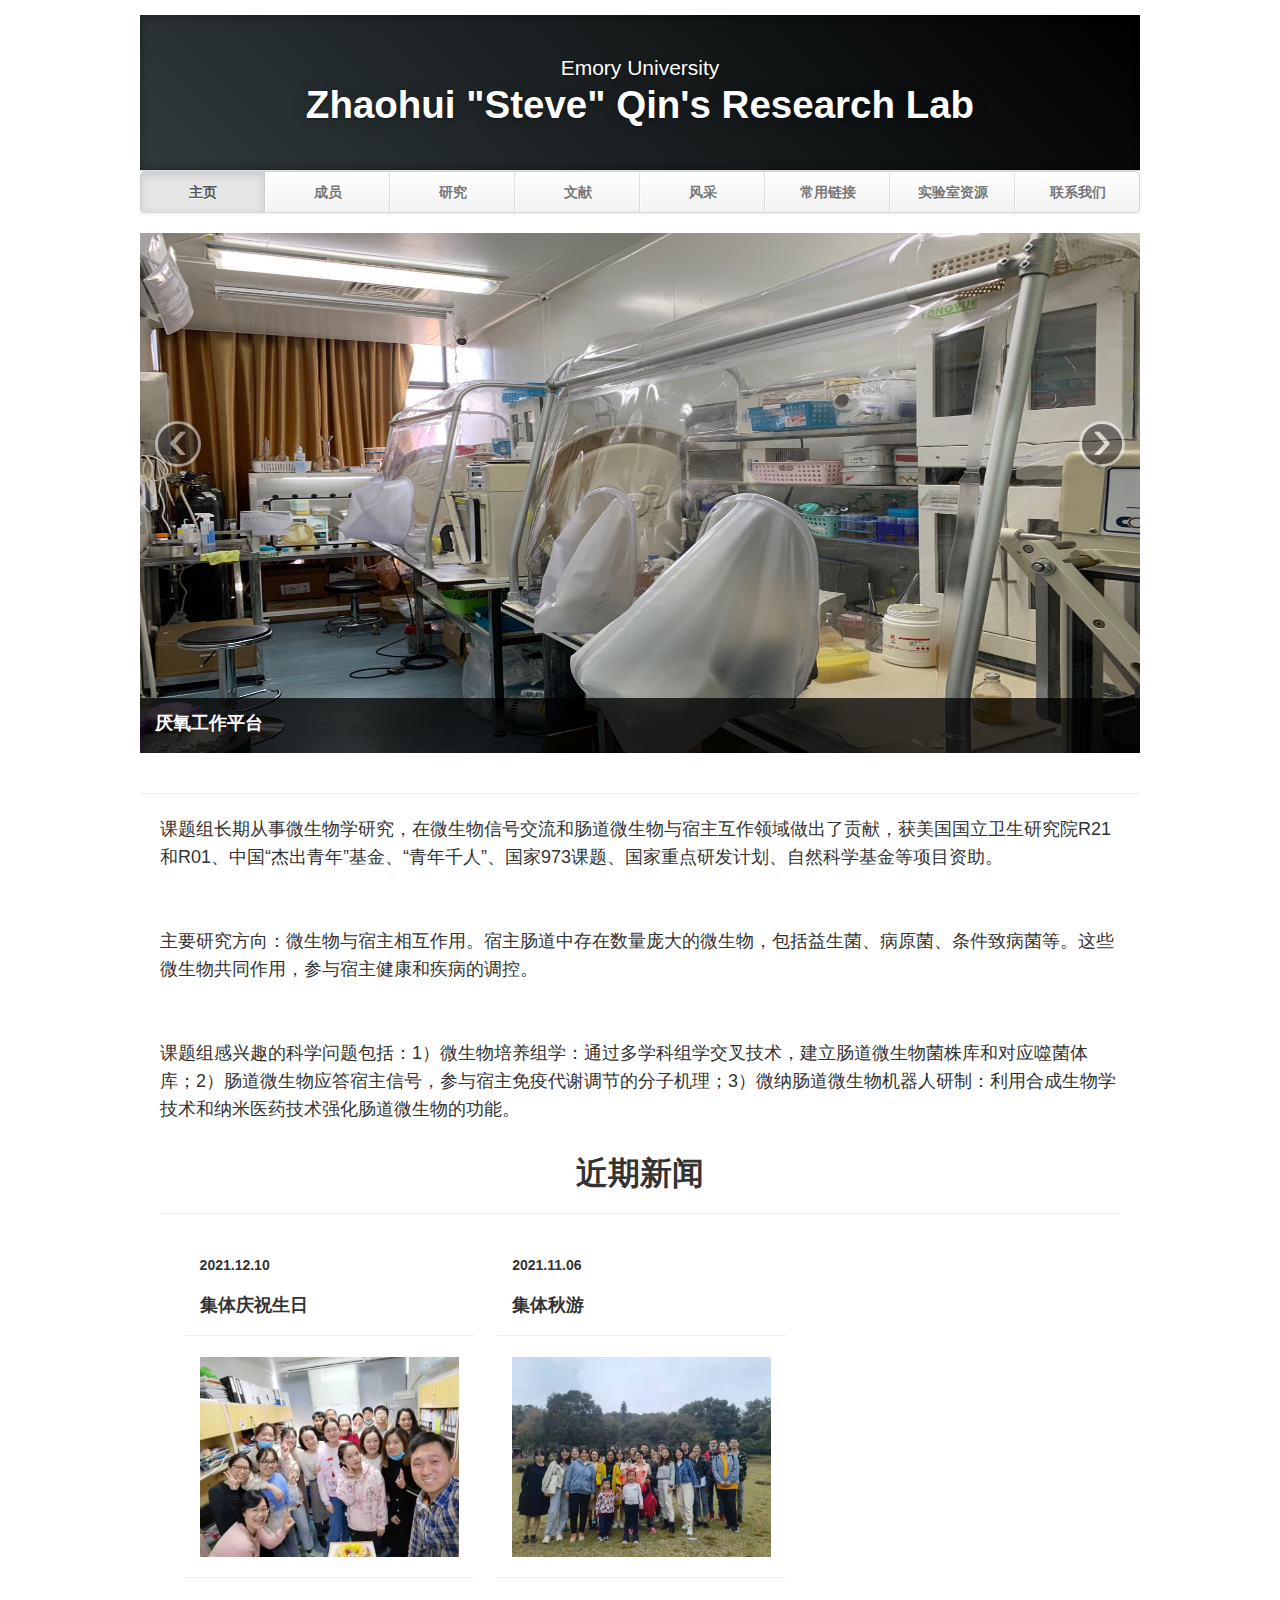
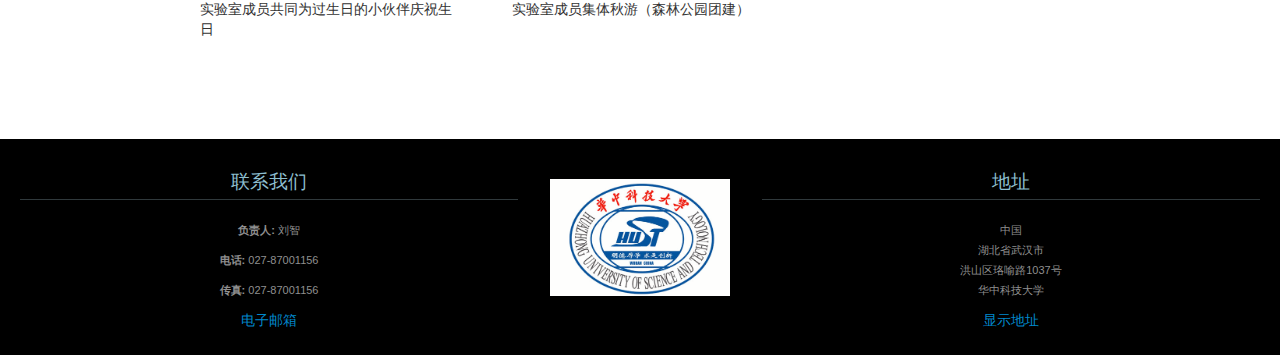
<file: index.html>
<!DOCTYPE html>
<html lang="en">
   <head>
      <meta charset="utf-8">
      <title> 刘智实验室-主页</title>
      <meta name="viewport" content="width=device-width, initial-scale=1.0">
      <meta name="description" content="Research Lab, Home, HUST">
      <meta name="author" content="">
      <!-- Le styles -->
      <link href="css/bootstrap.min.css" rel="stylesheet">
      <link href="css/bootstrap-responsive.min.css" rel="stylesheet">
      <link href="css/theme.css" rel="stylesheet">
   </head>
   <body>
      <div class="container">
         <header class="jumbotron subhead" id="overview">
            <p class="lead">  HUST </p>
            <h1>肠道微生物实验室</h1>
         </header>
         <div class="masthead">
            <div class="navbar">
               <div class="navbar-inner">
                  <div class="container">
                     <ul class="nav">
                        <li class="active"><a href="#">主页</a></li>
                        <li><a href="people.html">成员</a></li>
                        <li><a href="research.html">研究</a></li>
                        <li><a href="publications.html">文献</a></li>
                        <li><a href="gallery.html">风采</a></li>
                        <li><a href="software.html">常用链接</a></li>
                        <li><a href="teaching.html">实验室资源</a></li>
                        <li><a href="contact.html">联系我们</a></li>
                     </ul>
                  </div>
               </div>
            </div>
         </div>
         <div class="row-fluid">
            <div class="span12">
               <div id="main-carousel" class="carousel slide">
                  <div class="carousel-inner">
                     <div class="item active">
                        <img src="images/yanyang-lab.jpg" class="carousel-image" alt="">                      
                        <div class="carousel-caption">
                           <h4>厌氧工作平台</h4>
                           <p></p>
                        </div>
                     </div>
                     <div class="item">
                        <img src="images/peiyangzuxue.jpg" class="carousel-image" alt="">
                        <div class="carousel-caption">
                           <h4>培养组学平台</h4>
                           <p></p>
                        </div>
                     </div>
                     <div class="item">
                        <img src="images/fenxuan.jpg" class="carousel-image" alt="">
                        <div class="carousel-caption">
                           <h4>分选平台</h4>
                           <p></p>
                        </div>
                     </div>
                  </div>
                  <a class="left carousel-control" href="#main-carousel" data-slide="prev">‹</a>
                  <a class="right carousel-control" href="#main-carousel" data-slide="next">›</a>
               </div>
            </div>
         </div>
         <hr>
         <div class="container-fluid">
            <div class="row-fluid marketing">
               <div class="span12">
                  <p style="font-size:18px; line-height:28px">
                  课题组长期从事微生物学研究，在微生物信号交流和肠道微生物与宿主互作领域做出了贡献，获美国国立卫生研究院R21和R01、中国“杰出青年”基金、“青年千人”、国家973课题、国家重点研发计划、自然科学基金等项目资助。<br/> 
                  <br/><br/>
                  主要研究方向：微生物与宿主相互作用。宿主肠道中存在数量庞大的微生物，包括益生菌、病原菌、条件致病菌等。这些微生物共同作用，参与宿主健康和疾病的调控。<br/>
                  <br/><br/>
                  课题组感兴趣的科学问题包括：1）微生物培养组学：通过多学科组学交叉技术，建立肠道微生物菌株库和对应噬菌体库；2）肠道微生物应答宿主信号，参与宿主免疫代谢调节的分子机理；3）微纳肠道微生物机器人研制：利用合成生物学技术和纳米医药技术强化肠道微生物的功能。
                  </p>
                  <br/>
               </div>
               <div class="row-fluid">
                  <hr>
                  <br/>
                  <br/>
                  <h2 class="centered">近期新闻</h2>
                  <hr>
               </div>
               <div class="span4 feature-item">
                  <h5> <span class="date"> 2021.12.10 </span> </h5>
                  <h4 class="feature-heading">
                     集体庆祝生日
                     </a>
                     <br/>
                  </h4>
                  <hr>
                  <div class="centered">
                     <img src="images/3.jpg" alt=""></a>
                  </div>
                  <hr>
                  <p>
                     实验室成员共同为过生日的小伙伴庆祝生日
                  </p>
                  <br/>
                  <br/>
               </div>
               <div class="span4 feature-item">
                  <h5> <span class="date">2021.11.06</span> </h5>
                  <h4 class="feature-heading">
                     集体秋游
                     </a>
                  </h4>
                  <hr>
                  <div class="centered">
                     <img src="images/1.jpg" alt="">
                     </a>
                  </div>
                  <hr>
                  <p>
                      实验室成员集体秋游（森林公园团建）
                  </p>
                  <br/>
               </div>
            </div>
            </div>
         </div>
      </div>
      <footer id="footer">
      </footer>

      <!-- Javascript files -->
      <script src="js/jquery-1.9.1.min.js"></script>
      <script src="js/bootstrap.min.js"></script>
      <!-- <script> $('#main-carousel').carousel(); </script> -->
      <!-- Reuse header and footer -->
      <script> 
      $(function(){
        $("#overview").load("header.html"); 
        $("#footer").load("footer.html"); 
      });
      </script> 
   </body>
</html>
</file>
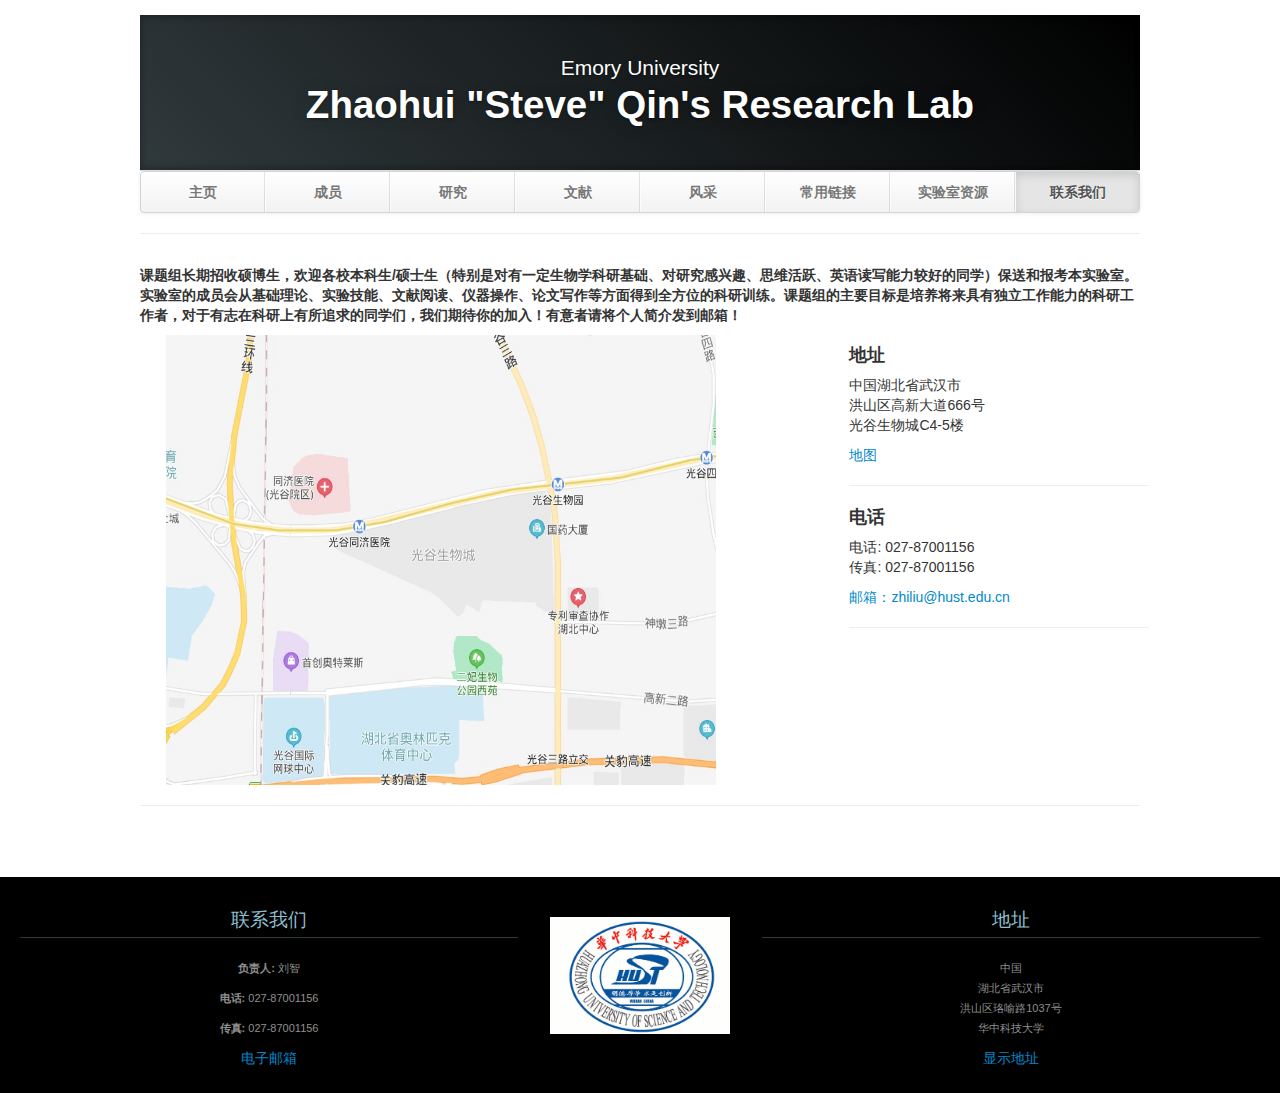
<file: contact.html>
<!DOCTYPE html>
<html lang="en">
   <head>
      <meta charset="utf-8">
      <title>联系我们</title>
      <meta name="viewport" content="width=device-width, initial-scale=1.0">
      <meta name="description" content="Liu Lab,Contact,HUST">
      <meta name="author" content="">
      <!-- Le styles -->
      <link href="css/bootstrap.min.css" rel="stylesheet">
      <link href="css/bootstrap-responsive.min.css" rel="stylesheet">
      <link href="css/theme.css" rel="stylesheet">
      <link href="css/social-buttons.css" rel="stylesheet">
   </head>
   <body>
      <div class="container">
         <header class="jumbotron subhead" id="overview">
         </header>
         <div class="masthead">
            <div class="navbar">
               <div class="navbar-inner">
                  <div class="container">
                     <ul class="nav">
                        <li><a href="index.html">主页</a></li>
                        <li><a href="people.html">成员</a></li>
                        <li><a href="research.html">研究</a></li>
			               <li><a href="publications.html">文献</a></li>
			               <li><a href="gallery.html">风采</a></li>
                        <li><a href="software.html">常用链接</a></li>
                        <li><a href="teaching.html">实验室资源</a></li>
                        <li class="active" ><a href="#">联系我们</a></li>
                     </ul>
                  </div>
               </div>
            </div>
         </div>
         <hr>
         <div class="row-fluid">
            <div class="span12 marketing">
                <h5>课题组长期招收硕博生，欢迎各校本科生/硕士生（特别是对有一定生物学科研基础、对研究感兴趣、思维活跃、英语读写能力较好的同学）保送和报考本实验室。实验室的成员会从基础理论、实验技能、文献阅读、仪器操作、论文写作等方面得到全方位的科研训练。课题组的主要目标是培养将来具有独立工作能力的科研工作者，对于有志在科研上有所追求的同学们，我们期待你的加入！有意者请将个人简介发到邮箱！


               </h5>
            </div>
            <div class="span12 content">
               <div class="row-fluid">
                  <div class="span8">
                     <img alt="" src="images/map.jpg" style="width: 550px; height: 450px;">
		    <!--<iframe src=""  width="600" height="370" frameborder="0" style="border:0;" allowfullscreen=""></iframe>-->
                  </div>
                  <div class="span4">
                     <div class="box_cont">
                        <h4>地址</h4>
			<p>中国湖北省武汉市<br>
			   洪山区高新大道666号<br>
			   光谷生物城C4-5楼<br>
                        </p>
			<a href="https://map.baidu.com/search/%E5%85%89%E8%B0%B7%E7%94%9F%E7%89%A9%E5%9F%8E/@12744945.19314578,3544514.1,14.65z?querytype=s&da_src=shareurl&wd=%E5%85%89%E8%B0%B7%E7%94%9F%E7%89%A9%E5%9F%8E&c=218&src=0&pn=0&sug=0&l=13&b=(12721778.71143822,3542946.6939621842;12752820.586720351,3556964.040769272)&from=webmap&biz_forward=%7B%22scaler%22:2,%22styles%22:%22pl%22%7D&device_ratio=2">地图</a>
                        <hr>
                        <h4>电话</h4>
                        <p>电话: 027-87001156<br>
                           传真: 027-87001156
                        </p>
                        <a href="mailto:zhiliu@hust.edu.cn">邮箱：zhiliu@hust.edu.cn</a>
                        <hr>
                     </div>
                  </div>
               </div>
            </div>
         </div>
         <hr>
      </div>
      <footer id="footer">
      </footer>
      
      <!-- Le javascript
         ================================================== -->
      <!-- Placed at the end of the document so the pages load faster -->
      <script src="js/jquery-1.9.1.min.js"></script>
      <script src="js/bootstrap.min.js"></script>
      <!-- Reuse header and footer -->
      <script> 
      $(function(){
        $("#overview").load("header.html"); 
        $("#footer").load("footer.html"); 
      });
      </script> 
   </body>
</html>
</file>
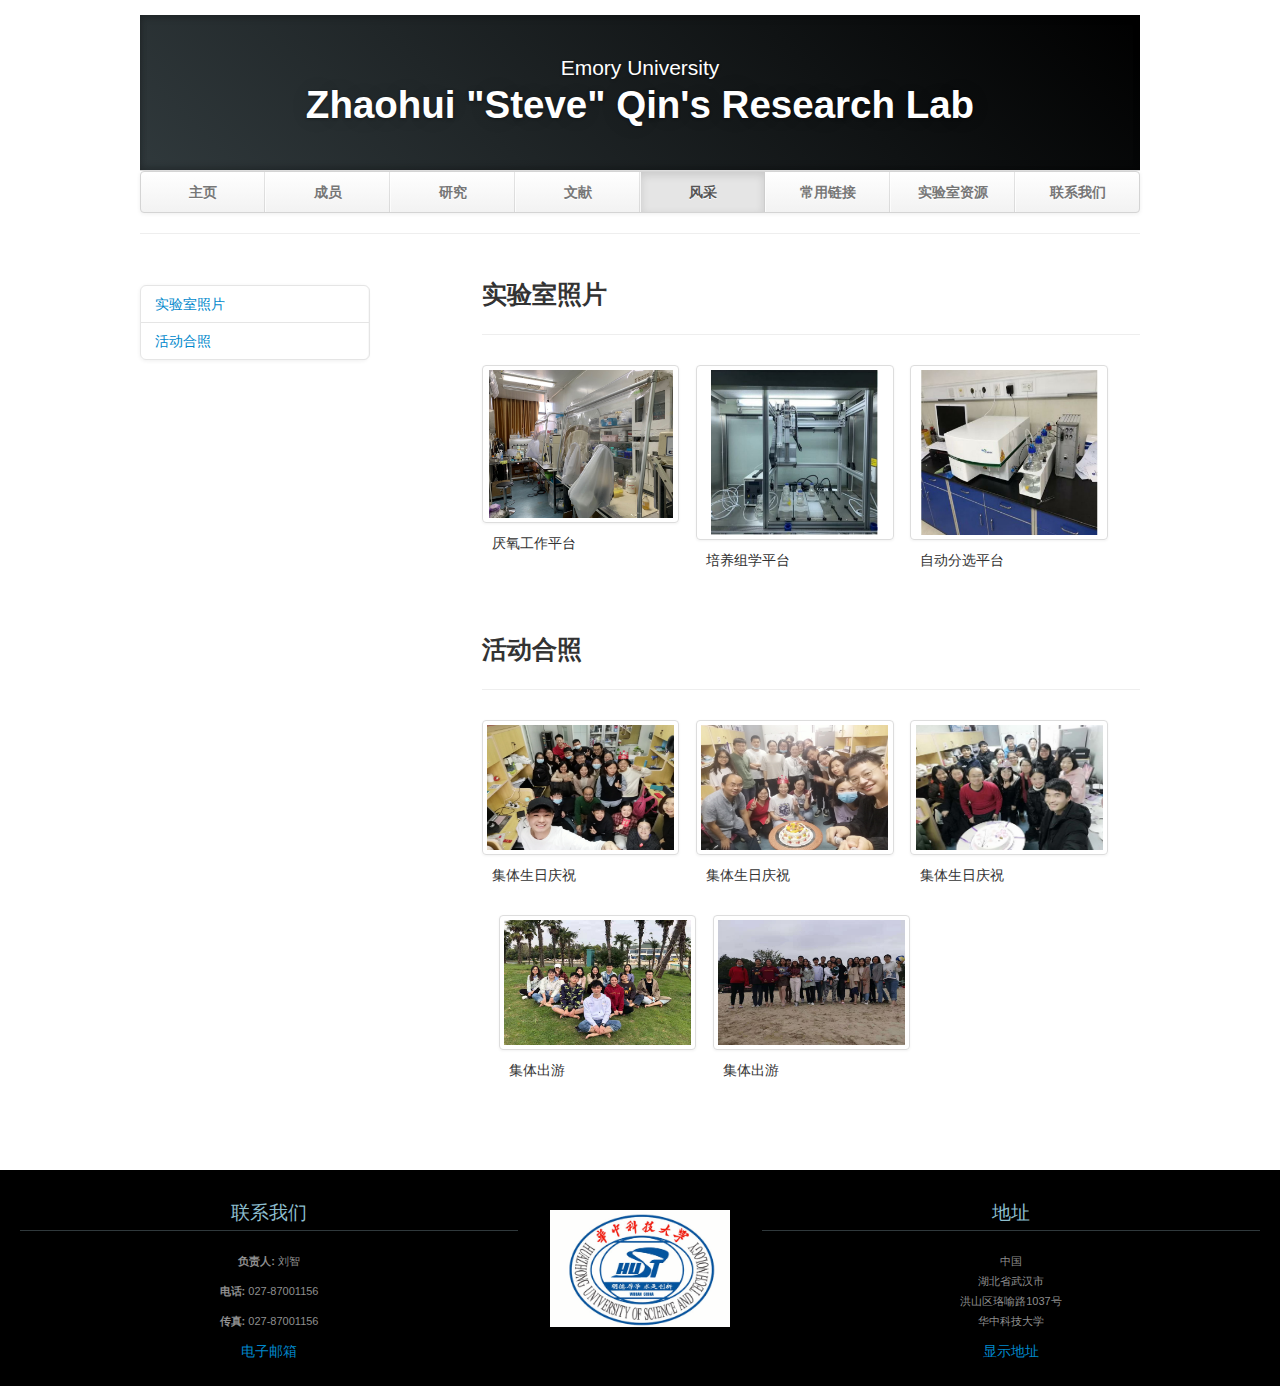
<file: gallery.html>
<!DOCTYPE html>
<html lang="en">
   <head>
      <meta charset="utf-8">
      <title>风采</title>
      <meta name="viewport" content="width=device-width, initial-scale=1.0">
      <meta name="description" content="Liu Lab,Gallery,HUST">
      <meta name="author" content="">
      <!-- Le styles -->
      <link href="css/bootstrap.min.css" rel="stylesheet">
      <link href="css/bootstrap-responsive.min.css" rel="stylesheet">
      <link href="css/theme.css" rel="stylesheet">
      <link href="css/blueimp-gallery.min.css" rel="stylesheet" >
      <link href="css/blueimp-gallery-video.css" rel="stylesheet" >
   </head>
   <body>
      <div class="container">
         <header class="jumbotron subhead" id="overview">
         </header>
         <div class="masthead">
            <div class="navbar">
               <div class="navbar-inner">
                  <div class="container">
                     <ul class="nav">
                        <li><a href="index.html">主页</a></li>
                        <li><a href="people.html">成员</a></li>
                        <li><a href="research.html">研究</a></li>
                        <li><a href="publications.html">文献</a></li>
                        <li class="active"><a href="gallery.html">风采</a></li>
                        <li><a href="software.html">常用链接</a></li>
                        <li><a href="teaching.html">实验室资源</a></li>
                        <li><a href="contact.html">联系我们</a></li>
                     </ul>
                  </div>
               </div>
            </div>
         </div>
         <hr>
         <div id="blueimp-gallery" class="blueimp-gallery blueimp-gallery-controls">
            <div class="slides"></div>
            <h3 class="title"> 风采 </h3>
            <a class="prev">‹</a>
            <a class="next">›</a>
            <a class="close">×</a>
            <a class="play-pause"></a>
            <ol class="indicator"></ol>
         </div>
         <div class="row-fluid">
            <div class="span3 bs-docs-sidebar" id="navparent">
               <ul class="nav nav-list bs-docs-sidenav" data-spy="affix" data-offset-top="200" data-offset-bottom="260">
                  <li><a href="#imagegallery1"> 实验室照片 </a></li>
                  <li><a href="#imagegallery2"> 活动合照 </a></li>
               </ul>
            </div>
            <div class="span8 offset1">
               <section id="imagegallery1">
                  <div class="page-header">
                     <h3>实验室照片</h3>
                  </div>
                  <div class="row-fluid">
                     <ul class="thumbnails da-thumbs">
                        <li class="span4">
                           <a title="厌氧工作平台"  href="images/yanyang-lab.jpg" class="thumbnail" >
                           <img alt="" src="images/yanyang-lab.jpg" style="width: 184px; height: 148px;">            
                           </a>
                           <p class="caption"> 厌氧工作平台 </p>
                        </li>
                        <li class="span4">
                           <a title="培养组学平台" href="images/peiyangzuxue.jpg" class="thumbnail" >
                           <img alt="" src="images/peiyangzuxue.jpg" style="width: 167px; height: 165px;">
                           </a>
                           <p class="caption"> 培养组学平台 </p>
                        </li>
                        <li class="span4">
                           <a title="自动分选平台" href="images/fenxuan.jpg" class="thumbnail" >
                           <img alt="" src="images/fenxuan.jpg" style="width: 177px; height: 165px;">
                           </a>
                           <p class="caption"> 自动分选平台 </p>
                        </li>
                     </ul>
                  </div>
               </section>
               <section id="imagegallery2">
                  <div class="page-header">
                     <h3>活动合照</h3>
                  </div>
                  <div class="row-fluid">
                     <ul class="thumbnails da-thumbs">
                        <li class="span4">
                           <a title="集体生日庆祝"  href="images/微信图片_20210107172600.jpg" class="thumbnail" >
                           <img alt="" src="images/微信图片_20210107172600.jpg" style="width: 187px; height: 125px;">            
                           </a>
                           <p class="caption"> 集体生日庆祝 </p>
                        </li>
                        <li class="span4">
                           <a title="集体生日庆祝"  href="images/微信图片_20210107185006.jpg" class="thumbnail" >
                           <img alt="" src="images/微信图片_20210107185006.jpg" style="width: 187px; height: 125px;">            
                           </a>
                           <p class="caption"> 集体生日庆祝 </p>
                        </li>
                        <li class="span4">
                           <a title="集体生日庆祝"  href="images/微信图片_20210107185321.jpg" class="thumbnail" >
                           <img alt="" src="images/微信图片_20210107185321.jpg" style="width: 187px; height: 125px;">            
                           </a>
                           <p class="caption"> 集体生日庆祝 </p>
                        </li>
                        <li class="span4">
                           <a title="集体出游"  href="images/微信图片_20210107185326.jpg" class="thumbnail" >
                           <img alt="" src="images/微信图片_20210107185326.jpg" style="width: 187px; height: 125px;">            
                           </a>
                           <p class="caption"> 集体出游 </p>
                        </li>
                        <li class="span4">
                           <a title="集体出游"  href="images/微信图片_20210107185331.jpg" class="thumbnail" >
                           <img alt="" src="images/微信图片_20210107185331.jpg" style="width: 187px; height: 125px;">            
                           </a>
                           <p class="caption"> 集体出游 </p>
                        </li>
                     </ul>
                  </div>
               </section>
            </div>
         </div>
      </div>
      <footer id="footer">
      </footer>

      <!-- Le javascript
         ================================================== -->
      <!-- Placed at the end of the document so the pages load faster -->
      <!--<script src="js/jquery-1.9.1.min.js"></script>-->
      <script src="js/jquery-1.9.1.min.js"></script>
      <script src="js/bootstrap.min.js"></script>
      <script src="js/blueimp-gallery.min.js"></script>
      <script>
         $(document).ready(function() {
            $(document.body).scrollspy({
             target: "#navparent"
          });
         });
         
         document.getElementById('imagegallery1').onclick = function (event) {
          event = event || window.event;
          var target = event.target || event.srcElement,
              link = target.src ? target.parentNode : target,
              options = {index: link, event: event},
              links = this.getElementsByTagName('a');
          blueimp.Gallery(links, options);
         };
         
         document.getElementById('imagegallery2').onclick = function (event) {
          event = event || window.event;
          var target = event.target || event.srcElement,
              link = target.src ? target.parentNode : target,
              options = {index: link, event: event},
              links = this.getElementsByTagName('a');
          blueimp.Gallery(links, options);
         };        
      </script>  
      <!-- Reuse header and footer -->
      <script> 
      $(function(){
        $("#overview").load("header.html"); 
        $("#footer").load("footer.html"); 
      });
      </script> 
   </body>
</html>
</file>
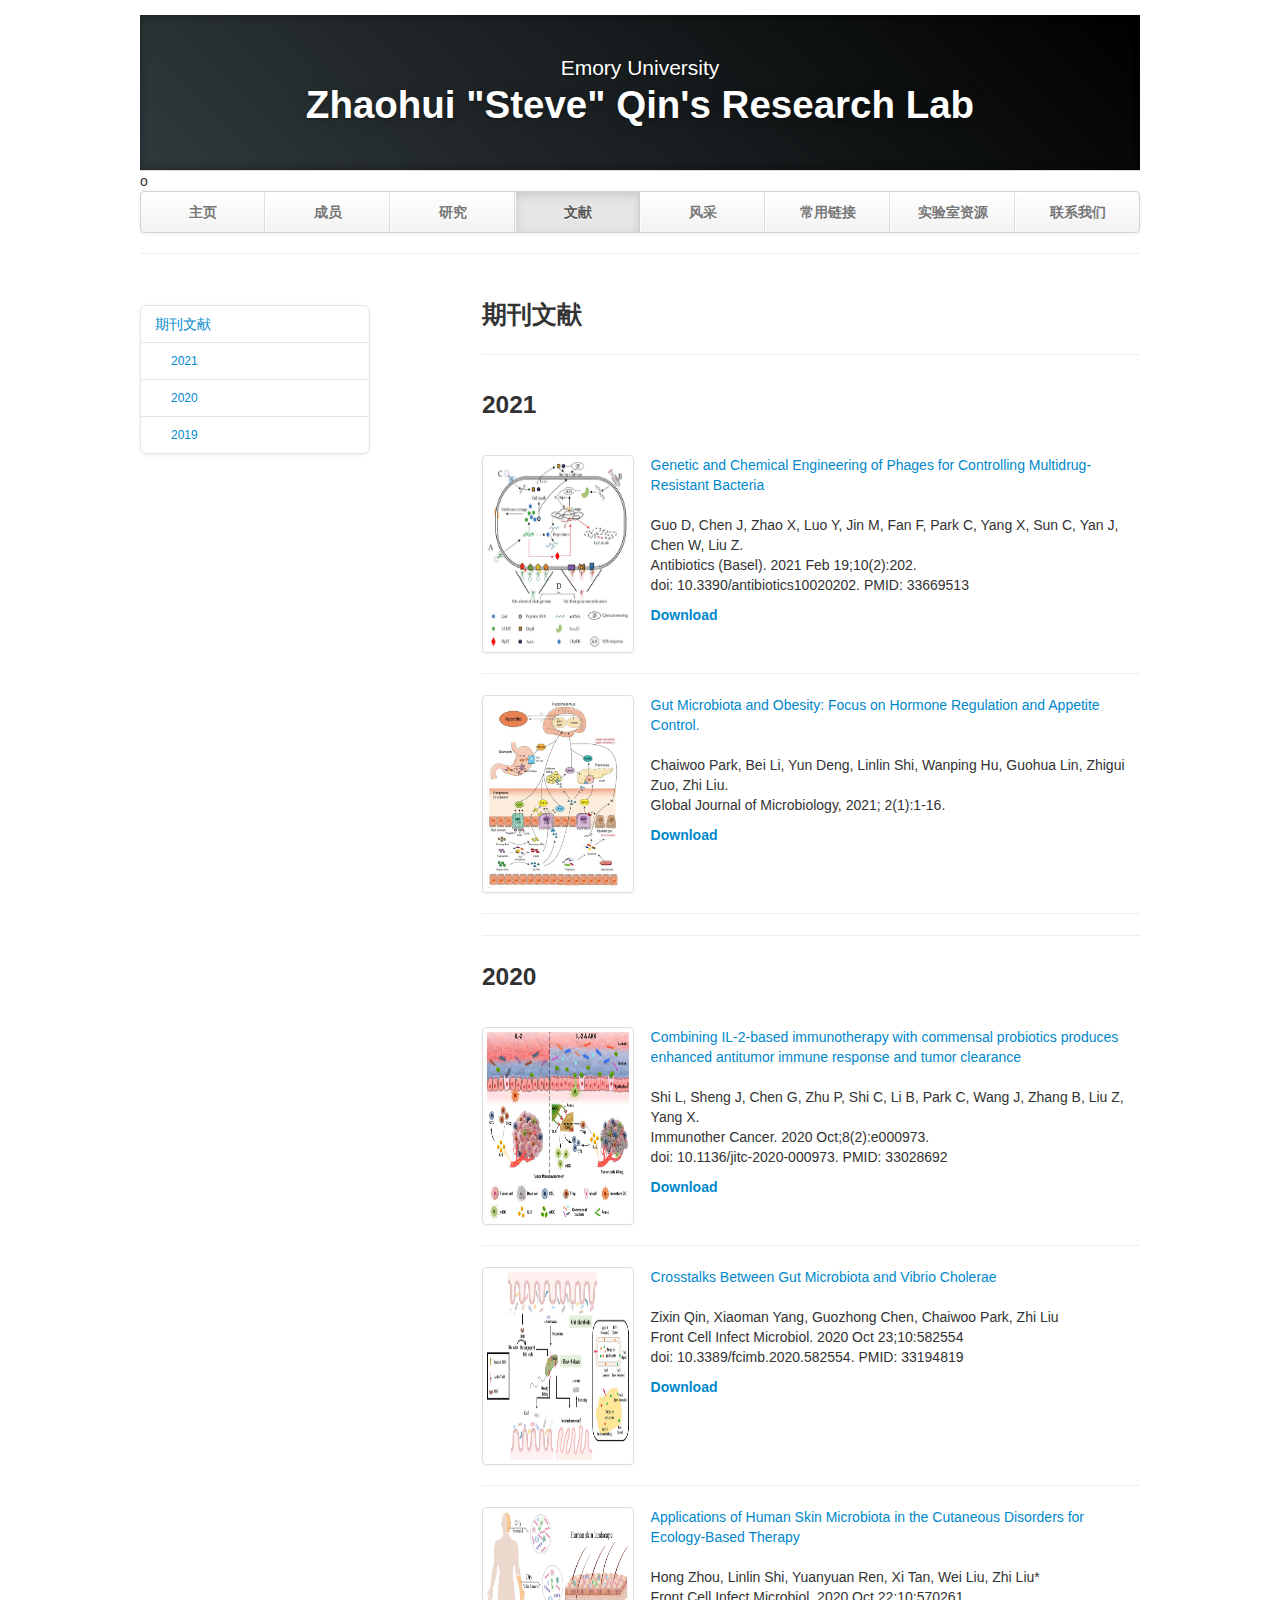
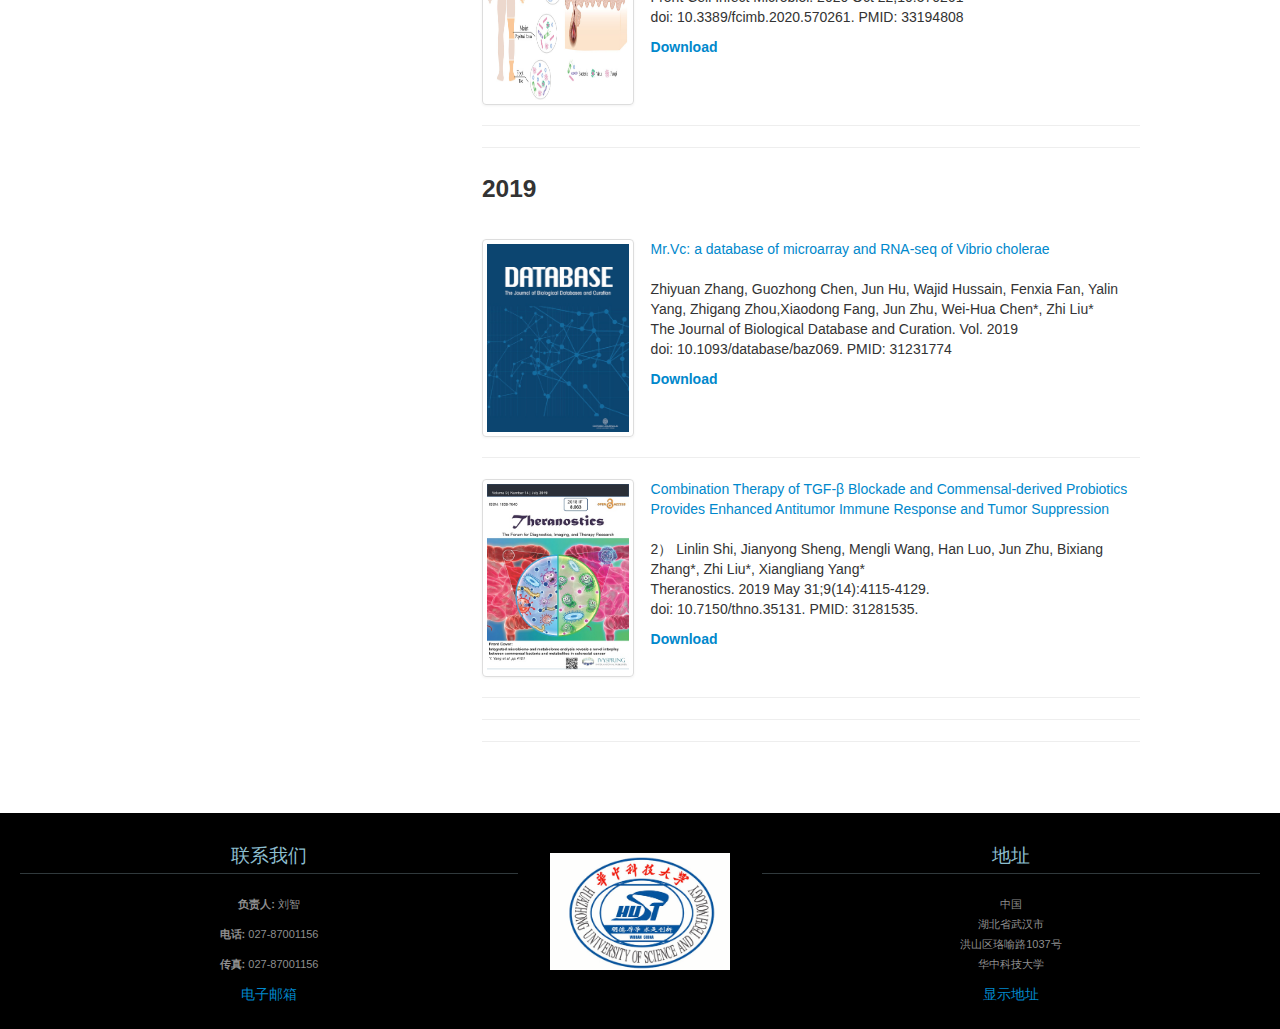
<file: publications.html>
<!DOCTYPE html>
<html lang="en">
   <head>
      <meta charset="utf-8">
      <title>文献</title>
      <meta name="viewport" content="width=device-width, initial-scale=1.0">
      <meta name="description" content="Liu Lab,Publications,HUST">
      <meta name="author" content="">
      <!-- Le styles -->
      <link href="css/bootstrap.min.css" rel="stylesheet">
      <link href="css/bootstrap-responsive.min.css" rel="stylesheet">
      <link href="css/theme.css" rel="stylesheet">
   </head>
   <body>
      <div class="container">
         <header class="jumbotron subhead" id="overview">
         </header>o
         <div class="masthead">
            <div class="navbar">
               <div class="navbar-inner">
                  <div class="container">
                     <ul class="nav">
                        <li><a href="index.html">主页</a></li>
                        <li><a href="people.html">成员</a></li>
                        <li><a href="research.html">研究</a></li>
                        <li class="active"><a href="#">文献</a></li>
                        <li><a href="gallery.html">风采</a></li>
                        <li><a href="software.html">常用链接</a></li>
                        <li><a href="teaching.html">实验室资源</a></li>
                        <li><a href="contact.html">联系我们</a></li>
                     </ul>
                  </div>
               </div>
            </div>
         </div>
         <hr>
      <div class="row-fluid">
         <div class="span3 bs-docs-sidebar" id="navparent">
            <ul class="nav nav-list bs-docs-sidenav" data-spy="affix" data-offset-top="200" data-offset-bottom="260">
               <li><a href="#published"> 期刊文献</a></li>
               <li><a class="subhead" href="#2021"> 2021 </a></li>
               <li><a class="subhead" href="#2020"> 2020 </a></li>
               <li><a class="subhead" href="#2019"> 2019 </a></li>
            </ul>
         </div>
         <div class="span8 offset1">
            <section id="published">
               <div class="page-header">
                  <h3>期刊文献</h3>
               </div>
               <section id="2021">
                  <h3>2021</h3>
                  <br/>
                  
                  <div class="row-fluid">
                     <div class="span3">
                        <a href="https://www.ncbi.nlm.nih.gov/pmc/articles/PMC7922366/" class="thumbnail">
                        <img class="publications-thumb" src="thumbs/Guo-paper.jpg" alt="guo-paper"/>
                        </a>
                     </div>
                     <div class="span9">
                        <a href="https://www.ncbi.nlm.nih.gov/pmc/articles/PMC7922366/">Genetic and Chemical Engineering of Phages for Controlling Multidrug-Resistant Bacteria</a>
                        <br/>
                        <br/>
                        <p>Guo D, Chen J, Zhao X, Luo Y, Jin M, Fan F, Park C, Yang X, Sun C, Yan J, Chen W, Liu Z.<br/>Antibiotics (Basel). 2021 Feb 19;10(2):202.<br/>doi: 10.3390/antibiotics10020202. PMID: 33669513</p>
                        <p><b><a href="file/Genetic and Chemical Engineering of Phages for Controlling Multidrug-Resistant Bacteria.pdf">Download</a> </b></p>
                     </div>
                  </div>
                  <hr>
                  <div class="row-fluid">
                     <div class="span3">
                        <a href="http://naturescholars.com/gjmic.0201/" class="thumbnail">
                        <img class="publications-thumb" src="thumbs/piao-paper.jpg" alt="piao-paper"/>
                        </a>
                     </div>
                     <div class="span9">
                        <a href="http://naturescholars.com/gjmic.0201/">Gut Microbiota and Obesity: Focus on Hormone Regulation and Appetite Control.</a>
                        <br/>
                        <br/>
                        <p>Chaiwoo Park, Bei Li, Yun Deng, Linlin Shi, Wanping Hu, Guohua Lin, Zhigui Zuo, Zhi Liu. <br/>Global Journal of Microbiology, 2021; 2(1):1-16.</p>
                        <p><b><a href="file/Gut Microbiota and Obesity： Focus on Hormone Regulation and Appetite Control..pdf">Download</a> </b></p>
                     </div>
                  </div>
                  <hr>
               </section>
               <hr>
               <section id="2020">
                  <h3>2020</h3>
                  <br/>
                  <div class="row-fluid">
                     <div class="span3">
                        <a href="https://www.ncbi.nlm.nih.gov/pmc/articles/PMC7542661/" class="thumbnail">
                        <img class="publications-thumb" src="thumbs/shi-paper.jpg" alt="shi-paper"/>
                        </a>
                     </div>
                     <div class="span9">
                        <a href="https://www.ncbi.nlm.nih.gov/pmc/articles/PMC7542661/">Combining IL-2-based immunotherapy with commensal probiotics produces enhanced antitumor immune response and tumor clearance</a>
                        <br/>
                        <br/>
                        <p>Shi L, Sheng J, Chen G, Zhu P, Shi C, Li B, Park C, Wang J, Zhang B, Liu Z, Yang X. <br/>Immunother Cancer. 2020 Oct;8(2):e000973.<br/> doi: 10.1136/jitc-2020-000973. PMID: 33028692</p>
                        <p><b><a href="file/Combining IL-2-based immunotherapy with commensal probiotics produces enhanced antitumor immune response and tumor clearance.pdf">Download</a> </b></p>
                     </div>
                  </div>
                  <hr>
                  <div class="row-fluid">
                     <div class="span3">
                        <a href="https://www.ncbi.nlm.nih.gov/pmc/articles/PMC7644805/" class="thumbnail">
                        <img class="publications-thumb" src="thumbs/qin-paper.jpg" alt="qin-paper"/>
                        </a>
                     </div>
                     <div class="span9">
                        <a href="https://www.ncbi.nlm.nih.gov/pmc/articles/PMC7644805/">Crosstalks Between Gut Microbiota and Vibrio Cholerae</a>
                        <br/>
                        <br/>
                        <p>Zixin Qin, Xiaoman Yang, Guozhong Chen, Chaiwoo Park, Zhi Liu<br/>Front Cell Infect Microbiol. 2020 Oct 23;10:582554<br/> doi: 10.3389/fcimb.2020.582554. PMID: 33194819</p>
                        <p><b><a href="file/Crosstalks Between Gut Microbiota and Vibrio Cholerae.pdf">Download</a> </b></p>
                     </div>
                  </div>
                  <hr>
                  <div class="row-fluid">
                     <div class="span3">
                        <a href="https://www.ncbi.nlm.nih.gov/pmc/articles/PMC7641908/" class="thumbnail">
                        <img class="publications-thumb" src="thumbs/zhou-paper.jpg" alt="zhou-paper"/>
                        </a>
                     </div>
                     <div class="span9">
                        <a href="https://www.ncbi.nlm.nih.gov/pmc/articles/PMC7641908/">Applications of Human Skin Microbiota in the Cutaneous Disorders for Ecology-Based Therapy</a>
                        <br/>
                        <br/>
                        <p>Hong Zhou, Linlin Shi, Yuanyuan Ren, Xi Tan, Wei Liu, Zhi Liu* <br/>Front Cell Infect Microbiol. 2020 Oct 22;10:570261<br/> doi: 10.3389/fcimb.2020.570261. PMID: 33194808</p>
                        <p><b><a href="file/Applications of Human Skin Microbiota in the Cutaneous Disorders for Ecology-Based Therapy.pdf">Download</a> </b></p>
                     </div>
                  </div>
                  <hr>
               </section>
               <hr>
               <section id="2019">
                  <h3>2019</h3>
                  <br/>
                  <div class="row-fluid">
                     <div class="span3">
                        <a href="https://www.ncbi.nlm.nih.gov/pmc/articles/PMC6597751/" class="thumbnail">
                        <img class="publications-thumb" src="thumbs/The Journal of Biological Database and Curation.png" alt="The Journal of Biological Database and Curation"/>
                        </a>
                     </div>
                     <div class="span9">
                        <a href="https://www.ncbi.nlm.nih.gov/pmc/articles/PMC6597751/">Mr.Vc: a database of microarray and RNA-seq of Vibrio cholerae</a>
                        <br/>
                        <br/>
                        <p>Zhiyuan Zhang, Guozhong Chen, Jun Hu, Wajid Hussain, Fenxia Fan, Yalin Yang, Zhigang Zhou,Xiaodong Fang, Jun Zhu, Wei-Hua Chen*, Zhi Liu* <br/>The Journal of Biological Database and Curation.  Vol. 2019 <br/> doi: 10.1093/database/baz069. PMID: 31231774</p>
                        <p><b><a href="file/Mr.Vc  a database of microarray and RNA-seq of Vibrio cholerae.pdf">Download</a> </b></p>
                     </div>
                  </div>
                  <hr>
                  <div class="row-fluid">
                     <div class="span3">
                        <a href="https://www.ncbi.nlm.nih.gov/pmc/articles/PMC6592171/" class="thumbnail">
                        <img class="publications-thumb" src="thumbs/Theranostics.jpg" alt="Theranostics"/>
                        </a>
                     </div>
                     <div class="span9">
                        <a href="https://www.ncbi.nlm.nih.gov/pmc/articles/PMC6592171/">Combination Therapy of TGF-β Blockade and Commensal-derived Probiotics Provides Enhanced Antitumor Immune Response and Tumor Suppression</a>
                        <br/>
                        <br/>
                        <p>2）	Linlin Shi, Jianyong Sheng, Mengli Wang, Han Luo, Jun Zhu, Bixiang Zhang*, Zhi Liu*, Xiangliang Yang* <br/>Theranostics. 2019 May 31;9(14):4115-4129.<br/> doi: 10.7150/thno.35131. PMID: 31281535.</p>
                        <p><b><a href="file/Combination Therapy of TGF-β Blockade and Commensal-derived Probiotics Provides Enhanced Antitumor Immune Response and Tumor Suppression.pdf">Download</a> </b></p>
                     </div>
                  </div>
                  <hr>
               </section>
               <hr>
            </section>
            <hr>
         </div>
      </div>
   </div>
      <footer id="footer">
      </footer>

      <!-- Le javascript
         ================================================== -->
      <!-- Placed at the end of the document so the pages load faster -->
      <script src="js/jquery-1.9.1.min.js"></script>
      <script src="js/bootstrap.min.js"></script>
      <script>
         $(document).ready(function() {
             $(document.body).scrollspy({
                 target: "#navparent"
             });
         });
      </script>
      <!-- Reuse header and footer -->
      <script> 
      $(function(){
        $("#overview").load("header.html"); 
        $("#footer").load("footer.html"); 
      });
      </script> 
   </body>
</html>
</file>
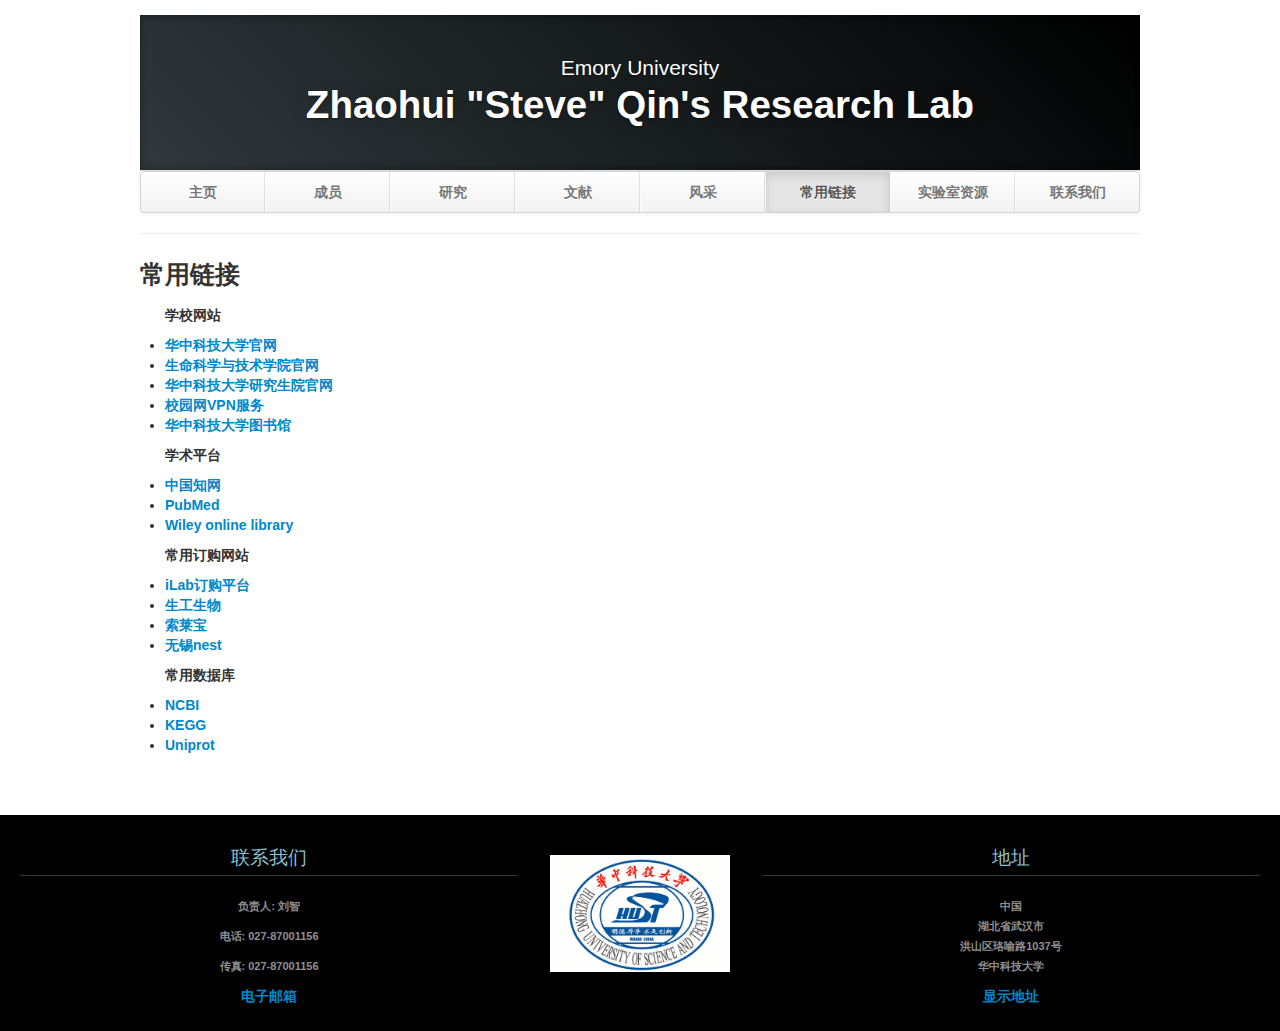
<file: software.html>
<!DOCTYPE html>
<html lang="en">
   <head>
      <meta charset="utf-8">
      <title>常用链接</title>
      <meta name="viewport" content="width=device-width, initial-scale=1.0">
      <meta name="description" content="Liu Lab,links,HUST">
      <meta name="author" content="">
      <!-- Le styles -->
      <link href="css/bootstrap.min.css" rel="stylesheet">
      <link href="css/bootstrap-responsive.min.css" rel="stylesheet">
      <link href="css/theme.css" rel="stylesheet">
   </head>
   <body>
      <div class="container">
         <header class="jumbotron subhead" id="overview">
         </header>
         <div class="masthead">
            <div class="navbar">
               <div class="navbar-inner">
                  <div class="container">
                     <ul class="nav">
                        <li><a href="index.html">主页</a></li>
                        <li><a href="people.html">成员</a></li>
                        <li><a href="research.html">研究</a></li>
                        <li><a href="publications.html">文献</a></li>
                        <li><a href="gallery.html">风采</a></li>
                        <li class="active"><a href="#">常用链接</a></li>
                        <li><a href="teaching.html">实验室资源</a></li>
                        <li><a href="contact.html">联系我们</a></li>
                     </ul>
                  </div>
               </div>
            </div>
         </div>
         <hr>
         <div class="float-left">
            <h3>常用链接</h3>
            <ul>
               <h5>学校网站</h5>
               <li><b><a href="https://www.hust.edu.cn/">华中科技大学官网</a></li>
               <li><b><a href="http://life.hust.edu.cn/">生命科学与技术学院官网</a></li>
               <li><b><a href="http://gs.hust.edu.cn/">华中科技大学研究生院官网</a></li>
               <li><b><a href="http://ncc.hust.edu.cn/jgfw/VPN.htm">校园网VPN服务</a></li>
               <li><b><a href="http://www.lib.hust.edu.cn/">华中科技大学图书馆</a></li>
               <h5>学术平台</h5>
               <li><b><a href="https://www.cnki.net/">中国知网</a></li>
               <li><b><a href="https://pubmed.ncbi.nlm.nih.gov/">PubMed</a></li>
               <li><b><a href="https://onlinelibrary.wiley.com/">Wiley online library</a></li>
               <h5>常用订购网站</h5>  
               <li><b><a href="http://s.ilab.cn/login.jsp">iLab订购平台</a></li>
               <li><b><a href="https://www.sangon.com/">生工生物</a></li>
               <li><b><a href="http://www.solarbio.com/">索莱宝</a></li>
               <li><b><a href="http://www.cell-nest.com/">无锡nest</a></li>
               <h5>常用数据库</h5>
               <li><b><a href="https://www.ncbi.nlm.nih.gov/">NCBI</a></li>
               <li><b><a href="https://www.genome.jp/kegg/">KEGG</a></li>
               <li><b><a href="https://www.uniprot.org/">Uniprot</a></li>
            <ul>
         </div>
      </div>
      <footer id="footer">
      </footer>

      <!-- Le javascript
         ================================================== -->
      <!-- Placed at the end of the document so the pages load faster -->
      <script src="js/jquery-1.9.1.min.js"></script>
      <script src="js/bootstrap.min.js"></script>
      <script>
         $(document).ready(function() {
             $(document.body).scrollspy({
                 target: "#navparent"
             });
         });
      </script>
      <!-- Reuse header and footer -->
      <script> 
      $(function(){
        $("#overview").load("header.html"); 
        $("#footer").load("footer.html"); 
      });
      </script> 
   </body>
</html>
</file>
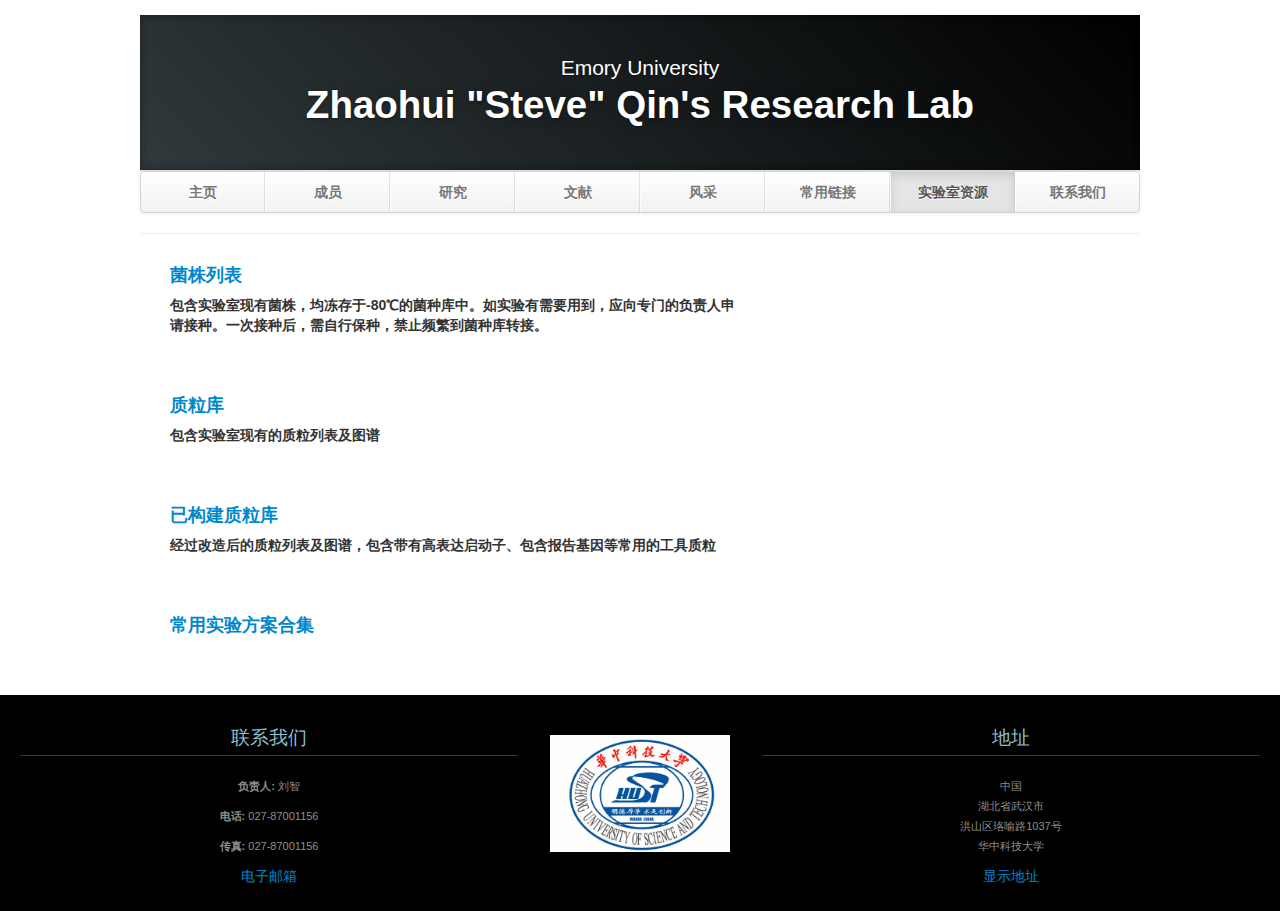
<file: teaching.html>
<!DOCTYPE html>
<html lang="en">
   <head>
      <meta charset="utf-8">
      <title>实验室资源</title>
      <meta name="viewport" content="width=device-width, initial-scale=1.0">
      <meta name="description" content="Liu Lab,Resources,HUST">
      <meta name="author" content="">
      <!-- Le styles -->
      <link href="css/bootstrap.min.css" rel="stylesheet">
      <link href="css/bootstrap-responsive.min.css" rel="stylesheet">
      <link href="css/theme.css" rel="stylesheet">
   </head>
   <body>
      <div class="container">
         <header class="jumbotron subhead" id="overview">
         </header>
         <div class="masthead">
            <div class="navbar">
               <div class="navbar-inner">
                  <div class="container">
                     <ul class="nav">
                        <li><a href="index.html">主页</a></li>
                        <li><a href="people.html">成员</a></li>
                        <li><a href="research.html">研究</a></li>
                        <li><a href="publications.html">文献</a></li>
                        <li><a href="gallery.html">风采</a></li>
                        <li><a href="software.html">常用链接</a></li>
                        <li class="active"><a href="#">实验室资源</a></li>
                        <li><a href="contact.html">联系我们</a></li>
                     </ul>
                  </div>
               </div>
            </div>
         </div>
         <hr>
         <div class="span6">
            <h4><p><b><a href="resources/Zane's Strain HUST 04222019.fp7">菌株列表</a> </b></p></h4>
            <h5>包含实验室现有菌株，均冻存于-80℃的菌种库中。如实验有需要用到，应向专门的负责人申请接种。一次接种后，需自行保种，禁止频繁到菌种库转接。</h5>
            <br/>
            <br/>
            <h4><p><b><a href="resources/vectors.zip">质粒库</a> </b></p></h4>
            <h5>包含实验室现有的质粒列表及图谱</h5>
            <br/>
            <br/>
            <h4><p><b><a href="resources/plasmid construction zane.zip">已构建质粒库</a> </b></p></h4>
            <h5>经过改造后的质粒列表及图谱，包含带有高表达启动子、包含报告基因等常用的工具质粒</h5>
            <br/>
            <br/>
            <h4><p><b><a href="resources/方案.zip"> 常用实验方案合集 </a> </b></p></h4>
         </div>
      </div>

      <footer id="footer">
      </footer>

      <!-- Le javascript
         ================================================== -->
      <!-- Placed at the end of the document so the pages load faster -->
      <script src="js/jquery-1.9.1.min.js"></script>
      <script src="js/bootstrap.min.js"></script>
      <script>
         $(document).ready(function() {
             $(document.body).scrollspy({
                 target: "#navparent"
             });
         });
         
      </script>
      <!-- Reuse header and footer -->
      <script> 
      $(function(){
        $("#overview").load("header.html"); 
        $("#footer").load("footer.html"); 
      });
      </script> 
   </body>
</html>
</file>
<file: css/theme.css>
body {
	padding-top: 15px;
	padding-bottom: 0px;
}


/* Custom container */

.container {
	margin: 0 auto;
	max-width: 1000px;
}

.container>hr {
	margin: 20px 0
}


/* Customize the navbar links to be fill the entire space of the .navbar */

.navbar .navbar-inner {
	padding: 0
}

.navbar .nav {
	margin: 0;
	display: table;
	width: 100%;
}

.navbar .nav li {
	display: table-cell;
	width: 1%;
	float: none;
}

.navbar .nav li a {
	font-weight: bold;
	text-align: center;
	border-left: 1px solid rgba(255, 255, 255, .75);
	border-right: 1px solid rgba(0, 0, 0, .1);
}

.navbar .nav li:first-child a {
	border-left: 0;
	border-radius: 3px 0 0 3px;
}

.navbar .nav li:last-child a {
	border-right: 0;
	border-radius: 0 3px 3px 0;
}

body>.navbar {
	font-size: 13px
}


/* Change the docs' brand */

body>.navbar .brand {
	padding-right: 0;
	padding-left: 0;
	margin-left: 20px;
	float: right;
	font-weight: bold;
	color: #000;
	text-shadow: 0 1px 0 rgba(255, 255, 255, .1), 0 0 30px rgba(255, 255, 255, .125);
	-webkit-transition: all .2s linear;
	-moz-transition: all .2s linear;
	transition: all .2s linear;
}

body>.navbar .brand:hover {
	text-decoration: none;
	text-shadow: 0 1px 0 rgba(255, 255, 255, .1), 0 0 30px rgba(255, 255, 255, .4);
}


/* Sidenav for Docs
         -------------------------------------------------- */

@media screen and (max-width: 768px) {
	.bs-docs-sidenav {
		display: none !important;
	}
}

.bs-docs-sidenav {
	width: 228px;
	margin: 30px 0 0;
	padding: 0;
	background-color: #fff;
	-webkit-border-radius: 6px;
	-moz-border-radius: 6px;
	border-radius: 6px;
	-webkit-box-shadow: 0 1px 4px rgba(0, 0, 0, .065);
	-moz-box-shadow: 0 1px 4px rgba(0, 0, 0, .065);
	box-shadow: 0 1px 4px rgba(0, 0, 0, .065);
}

.bs-docs-sidenav>li>a {
	display: block;
	width: 200px;
	margin: 0 0 -1px;
	padding: 8px 14px;
	border: 1px solid #e5e5e5;
}

.bs-docs-sidenav>li>a.subhead {
	display: block;
	width: 168px;
	margin: 0 0 -1px;
	padding: 8px 30px;
	border: 1px solid #e5e5e5;
	font-size: 12px;
}

.bs-docs-sidenav>li:first-child>a {
	-webkit-border-radius: 6px 6px 0 0;
	-moz-border-radius: 6px 6px 0 0;
	border-radius: 6px 6px 0 0;
}

.bs-docs-sidenav>li:last-child>a {
	-webkit-border-radius: 0 0 6px 6px;
	-moz-border-radius: 0 0 6px 6px;
	border-radius: 0 0 6px 6px;
}

.bs-docs-sidenav>.active>a {
	position: relative;
	z-index: 2;
	padding: 9px 15px;
	border: 0;
	text-shadow: 0 1px 0 rgba(0, 0, 0, .15);
	-webkit-box-shadow: inset 1px 0 0 rgba(0, 0, 0, .1), inset -1px 0 0 rgba(0, 0, 0, .1);
	-moz-box-shadow: inset 1px 0 0 rgba(0, 0, 0, .1), inset -1px 0 0 rgba(0, 0, 0, .1);
	box-shadow: inset 1px 0 0 rgba(0, 0, 0, .1), inset -1px 0 0 rgba(0, 0, 0, .1);
}

.bs-docs-sidenav>li>a:hover {
	background-color: #f5f5f5
}

.bs-docs-sidenav a:hover .icon-chevron-right {
	opacity: .5
}

.bs-docs-sidenav.affix {
	top: 10px
}

.bs-docs-sidenav.affix-bottom {
	position: absolute;
	top: auto;
	bottom: 270px;
}


/* Responsive
         -------------------------------------------------- */

.affix {
	top: 0px
}

#media {
	margin-top: 70px
}

#media .header {
	margin-left: 0;
	margin-bottom: 56px;
	margin-top: 30px;
}

#media .post_row {
	margin-left: 0;
	margin-bottom: 40px;
}

#media .lastpost_row {
	margin-bottom: 0
}

#media .post_row .post {
	background: #fff;
	/*margin-left: 0;;
    margin-right: 20px;*/
	border-radius: 4px;
	box-shadow: 1px 1px 2px 0px #E0E0E0;
	width: 487px;
	height: 616px;
}

#media .post_row .last {
	margin-right: 0
}

#media .post_row .post .img {
	position: relative;
	text-align: center;
}

#media .post_row .post .img .date {
	background: #E8554E;
	position: absolute;
	padding: 2px 5px;
	top: 0;
	left: 11px;
}

#media .post_row .post .img .date p {
	color: #fff;
	font-size: 14px;
	font-weight: bold;
	font-style: italic;
	margin: 0;
}

#media .post_row .post .img img {
	height: 275px;
	width: 410px;
}

#media .post_row .post .text {
	margin: 18px auto 0;
	width: 83%;
}

#media .post_row .post .text h5 {
	margin: 0 0 8px 0;
	font-size: 20px;
	line-height: 23px;
}

#media .post_row .post .text h5 a {
	color: #333
}

#media .post_row .post .text span.date {
	color: #9F9F9F;
	display: block;
	margin-bottom: 12px;
	font-style: italic;
	font-size: 13px;
}

#media .post_row .post .text p {
	margin: 0;
	line-height: 21px;
	font-size: 14px;
}

#media .post_row .post .author_box {
	margin: 12px auto 20px;
	border-top: 1px solid #EDEDED;
	overflow: hidden;
	text-align: left;
	width: 85%;
	padding-top: 12px;
}

#media .post_row .post .author_box h6 {
	margin: 0 0 3px 0;
	font-size: 13px;
	line-height: 15px;
	font-style: italic;
	font-weight: normal;
	color: #B2B2B2;
}

#media .post_row .post .author_box p {
	color: #B2B2B2;
	font-style: italic;
	font-size: 13px;
	line-height: 14px;
	margin: 0;
}

#media .post_row .post .author_box img {
	float: right
}

#media .post_row .post a.plus_wrapper {
	width: 99%;
	text-align: center;
	background: #fff;
	display: none;
	border-radius: 0px 0px 4px 4px;
	padding: 6px 0px 2px;
	margin: 0 auto 1px;
}

#media .post_row .post a.plus_wrapper span {
	color: #1189D9;
	font-size: 30px;
	font-weight: bold;
}

#media .post_row .post:hover a.plus_wrapper {
	display: block
}

#media .post_row .post:hover {
	box-shadow: 0px 1px 5px 1px rgb(216, 216, 216)
}

#media .post_row .post:hover .text h5 a {
	color: #1189D9
}

.map .box_wrapp {
	position: absolute;
	margin: 15px auto;
	box-shadow: 0 0 7px 0 rgba(26, 26, 26, 0.4);
	padding: 30px 0 30px;
	background: white;
	border-radius: 4px;
	margin-top: 25px;
}

.map .box_wrapp .box_cont {
	margin: 30px auto;
	width: 76%;
}

.section-header {
	text-align: center;
	margin-bottom: 35px;
}

.section-header h1,
.title-text {
	font-weight: bold;
	font-size: 30px;
	margin: 12.5px 0;
	font-weight: 100;
	margin-bottom: 25px;
	line-height: 55px;
}

.feature-item:hover {
	box-shadow: 0px 1px 5px 1px rgb(216, 216, 216)
}

.feature-item img {
	margin-left: 15px;
	margin-right: 15px;
	max-width: 90%;
	height: 200px;
}

.feature-item h5 {
	margin-left: 15px;
	margin-right: 15px;
	margin-top: 20px;
	margin-bottom: 20px;
}

.feature-item p {
	margin-left: 15px;
	margin-right: 15px;
}

.feature-heading {
	margin-top: 20px;
	margin-bottom: 20px;
	margin-left: 15px;
	margin-right: 15px;
}

.feature-heading a:hover {
	text-decoration: none;
}

.feature-button {
	font-size: 16px;
	background-image: none;
	box-shadow: none;
	margin-bottom: 10px;
}

.centered {
	text-align: center;
}

.subhead {
	text-align: left;
	border-bottom: 1px solid #ddd;
}

.jumbotron {
	position: relative;
	padding: 45px 0px 35px 0px;
	color: #fff;
	text-align: center;
	text-shadow: 0 1px 3px rgba(0, 0, 0, .4), 0 0 30px rgba(0, 0, 0, .075);
	background: #30393C;
	background: -moz-linear-gradient(45deg, #30393C 0%, #000000 100%);
	background: -webkit-gradient(linear, left bottom, right top, color-stop(0%, #30393C), color-stop(100%, #30393C));
	background: -webkit-linear-gradient(45deg, #30393C 0%, #000000 100%);
	background: -o-linear-gradient(45deg, #30393C 0%, #000000 100%);
	background: -ms-linear-gradient(45deg, #30393C 0%, #000000 100%);
	background: linear-gradient(45deg, #30393C 0%, #000000 100%) repeat;
	-webkit-box-shadow: inset 0 3px 7px rgba(0, 0, 0, .2), inset 0 -3px 7px rgba(0, 0, 0, .2);
	-moz-box-shadow: inset 0 3px 7px rgba(0, 0, 0, .2), inset 0 -3px 7px rgba(0, 0, 0, .2);
	box-shadow: inset 0 3px 7px rgba(0, 0, 0, .2), inset 0 -3px 7px rgba(0, 0, 0, .2);
}

.jumbotron:after {
	content: '';
	display: block;
	position: absolute;
	top: 0;
	right: 0;
	bottom: 0;
	left: 0;
	opacity: .4;
}

.lead {
	margin-bottom: 0px;
	font-size: 21px;
	font-weight: 200;
	line-height: 15px;
}

img.float-left {
	float: left;
	margin-top: 9px;
	margin-left: 0px;
	margin-right: 30px;
	margin-bottom: 12px;
}

img.float-right {
	float: right;
	margin-top: 9px;
	margin-right: 0px;
	margin-bottom: 12px;
	margin-left: 30px;
}

img.float-right1 {
	float: right;
	margin-top: 9px;
	margin-right: 0px;
	margin-bottom: 12px;
	margin-left: 100px;
}

content.float-left {
	float: left;
	margin-top: 0px;
	margin-right: 400px;
	margin-bottom: 0px;
	margin-left: 0px;
}

img.publications-thumb {
	width: 142px;
	height: 188px;
}

.caption {
	margin: 10px;
}

.responsive-video {
	position: relative;
	padding-bottom: 56.25%;
	padding-top: 60px;
	overflow: hidden;
}

.responsive-video iframe,
.responsive-video object,
.responsive-video embed {
	position: absolute;
	top: 0;
	left: 0;
	width: 93.5%;
	height: 93.5%;
}

.video-caption {
	margin: 10px;
}

.accordion {
	margin-bottom: 20px;
	margin-right: 40px;
}

.thumbnail>img.sponsor {
	width: 212px;
	height: 150px;
}

img.carousel-image {
	width: 100%;
	height: 520px;
}

li.publication {
	margin-bottom: 20px;
}

.page-header h3 a:hover {
	text-decoration: none;
}

iframe.map-frame {
	border: none;
	overflow: hidden;
	margin-top: 10px;
	margin-bottom: 10px;
	margin-left: 0px;
	margin-right: 0px;
	height: 550px;
	width: 100%;
}

ul.sponsors {
	margin-top: 40px;
	margin-bottom: 40px;
}

#footer {
	z-index: 10;
	margin-top: 50px;
	margin-bottom: 0px;
	padding-bottom: 25px;
	border-top-width: 8px;
	border-top-style: solid;
	border-top-color: #2F2F2F;
	background-color: #000000;
	border: 0;
	font-size: 100%;
	font: inherit;
	vertical-align: baseline;
	text-align: center;
}

#footer h3 {
	font-size: 19px;
	text-transform: uppercase;
	font-family: BebasNeueRegular;
	color: #8DBECE;
	border-bottom-width: 1px;
	border-bottom-style: solid;
	border-bottom-color: #30393C;
	line-height: 35px;
	margin-bottom: 20px;
	margin-top: 25px;
	font-weight: normal;
}

#footer a img {
	margin-top: 40px;
}

#footer p,
#footer address {
	color: #8F8F8F;
	font-size: 11px;
}
</file>
<file: css/social-buttons.css>
/*

CSS Social Icons
By: Nick La (@nickla)
http://webdesignerwall.com/tutorials/css-social-buttons

Version: 1.0

*/

/************************************************************************************
SOCIAL LINK a.sb
*************************************************************************************/
a.sb,
.sb a {
	width: 32px;
	height: 32px;
	background-repeat: no-repeat;
	background-position: center center;
	text-indent: -900em;
	color: #333;
	text-decoration: none;
	line-height: 100%;
	white-space: nowrap;
	display: inline-block;
	position: relative;
	vertical-align: middle;
	margin: 0 2px 5px 0;
	
	/* default button color */
	background-color: #ececec;
	border: solid 1px #b8b8b9;
	
	/* default box shadow */
	-webkit-box-shadow: inset 0 1px 0 rgba(255,255,255,.3), 0 1px 0 rgba(0,0,0,.1);
	-moz-box-shadow: inset 0 1px 0 rgba(255,255,255,.3), 0 1px 0 rgba(0,0,0,.1);
	box-shadow: inset 0 1px 0 rgba(255,255,255,.3), 0 1px 0 rgba(0,0,0,.1);

	/* default border radius */
	-webkit-border-radius: 5px;
	-moz-border-radius: 5px;
	border-radius: 5px;
	
}
/* for IE */
*:first-child+html a.sb,
*:first-child+html .sb a {
	text-indent: 0;
	line-height: 0;
	font-size: 0;
	overflow: hidden;
}


/* SB LIST
================================================ */
.sb {
	margin: 0;
	padding: 0;
}
.sb li {
	margin: 0;
	padding: 0;
	display: inline;
}


/* SIZES
================================================ */
/* small */
a.sb.small,
.sb.small a {
	width: 26px;
	height: 26px;
	font-size: 90%;
}

/* large */
a.sb.large,
.sb.large a {
	width: 40px;
	height: 40px;
	font-size: 120%;
}


/* GRADIENTS
================================================ */

/* default gradient */
a.sb.gradient,
.sb.gradient a {
	background-color: transparent !important;
}
a.sb.gradient:after,
.sb.gradient a:after {
	padding: 1px;
	content: "";
	width: 100%;
	height: 100%;
	position: absolute;
	top: -1px;
	left: -1px;
	z-index: -1;
	
	-webkit-box-shadow: inset 0 2px 0 rgba(255,255,255,.3);
	-moz-box-shadow: inset 0 2px 0 rgba(255,255,255,.3);
	box-shadow: inset 0 2px 0 rgba(255,255,255,.3);

	/* default gradient */
	background: -moz-linear-gradient(top, #eeeeee 0%, #d2d2d2 100%);
	background: -webkit-linear-gradient(top, #eeeeee 0%, #d2d2d2 100%);
	background: linear-gradient(top, #eeeeee 0%, #d2d2d2 100%);
}

/* gradient blue */
a.sb.gradient.blue:after,
.sb.gradient.blue a:after {
	background-image: url([data-uri]);
	background-image: -moz-linear-gradient(top,  rgba(83,132,237,1) 0%, rgba(44,86,159,1) 100%);
	background-image: -webkit-linear-gradient(top,  rgba(83,132,237,1) 0%,rgba(44,86,159,1) 100%);
	background-image: linear-gradient(top,  rgba(83,132,237,1) 0%,rgba(44,86,159,1) 100%);
}

/* gradient purple */
a.sb.gradient.purple:after,
.sb.gradient.purple a:after {
	background-image: url([data-uri]);
	background-image: -moz-linear-gradient(top,  rgba(127,119,252,1) 0%, rgba(78,24,219,1) 100%);
	background-image: -webkit-linear-gradient(top,  rgba(127,119,252,1) 0%,rgba(78,24,219,1) 100%);
	background-image: linear-gradient(top,  rgba(127,119,252,1) 0%,rgba(78,24,219,1) 100%);
}

/* gradient red */
a.sb.gradient.red:after,
.sb.gradient.red a:after {
	background-image: url([data-uri]);
	background-image: -moz-linear-gradient(top,  rgba(249,116,88,1) 0%, rgba(215,35,18,1) 100%);
	background-image: -webkit-linear-gradient(top,  rgba(249,116,88,1) 0%,rgba(215,35,18,1) 100%);
	background-image: linear-gradient(top,  rgba(249,116,88,1) 0%,rgba(215,35,18,1) 100%);
}

/* gradient green */
a.sb.gradient.green:after,
.sb.gradient.green a:after {
	background-image: url([data-uri]);
	background-image: -moz-linear-gradient(top,  rgba(81,185,18,1) 0%, rgba(49,121,9,1) 100%);
	background-image: -webkit-linear-gradient(top,  rgba(81,185,18,1) 0%,rgba(49,121,9,1) 100%);
	background-image: linear-gradient(top,  rgba(81,185,18,1) 0%,rgba(49,121,9,1) 100%);
}

/* gradient green */
a.sb.gradient.green:after,
.sb.gradient.green a:after {
	background-image: url([data-uri]);
	background-image: -moz-linear-gradient(top,  rgba(81,185,18,1) 0%, rgba(49,121,9,1) 100%);
	background-image: -webkit-linear-gradient(top,  rgba(81,185,18,1) 0%,rgba(49,121,9,1) 100%);
	background-image: linear-gradient(top,  rgba(81,185,18,1) 0%,rgba(49,121,9,1) 100%);
}

/* gradient orange */
a.sb.gradient.orange:after,
.sb.gradient.orange a:after {
	background-image: url([data-uri]);
	background-image: -moz-linear-gradient(top,  rgba(255,165,0,1) 0%, rgba(255,111,0,1) 100%);
	background-image: -webkit-linear-gradient(top,  rgba(255,165,0,1) 0%,rgba(255,111,0,1) 100%);
	background-image: linear-gradient(top,  rgba(255,165,0,1) 0%,rgba(255,111,0,1) 100%);
}

/* gradient brown */
a.sb.gradient.brown:after,
.sb.gradient.brown a:after {
	background-image: url([data-uri]);
	background-image: -moz-linear-gradient(top,  rgba(197,99,5,1) 0%, rgba(123,59,2,1) 100%);
	background-image: -webkit-linear-gradient(top,  rgba(197,99,5,1) 0%,rgba(123,59,2,1) 100%);
	background-image: linear-gradient(top,  rgba(197,99,5,1) 0%,rgba(123,59,2,1) 100%);
}

/* gradient black */
a.sb.gradient.black:after,
.sb.gradient.black a:after {
	background-image: url([data-uri]);
	background-image: -moz-linear-gradient(top,  rgba(86,86,86,1) 0%, rgba(3,3,3,1) 100%);
	background-image: -webkit-linear-gradient(top,  rgba(86,86,86,1) 0%,rgba(3,3,3,1) 100%);
	background-image: linear-gradient(top,  rgba(86,86,86,1) 0%,rgba(3,3,3,1) 100%);
}

/* gradient gray */
a.sb.gradient.gray:after,
.sb.gradient.gray a:after {
	background-image: url([data-uri]);
	background-image: -moz-linear-gradient(top,  rgba(172,171,171,1) 0%, rgba(82,82,82,1) 100%);
	background-image: -webkit-linear-gradient(top,  rgba(172,171,171,1) 0%,rgba(82,82,82,1) 100%);
	background-image: linear-gradient(top,  rgba(172,171,171,1) 0%,rgba(82,82,82,1) 100%);
}

/* gradient light-gray */
a.sb.gradient.light-gray:after,
.sb.gradient.light-gray a:after {
	background-image: url([data-uri]);
	background-image: -moz-linear-gradient(top,  rgba(217,217,217,1) 0%, rgba(157,157,157,1) 100%);
	background-image: -webkit-linear-gradient(top,  rgba(217,217,217,1) 0%,rgba(157,157,157,1) 100%);
	background-image: linear-gradient(top,  rgba(217,217,217,1) 0%,rgba(157,157,157,1) 100%);
}

/* gradient light-blue */
a.sb.gradient.light-blue:after,
.sb.gradient.light-blue a:after {
	background-image: url([data-uri]);
	background-image: -moz-linear-gradient(top,  rgba(209,229,254,1) 0%, rgba(150,194,250,1) 100%);
	background-image: -webkit-linear-gradient(top,  rgba(209,229,254,1) 0%,rgba(150,194,250,1) 100%);
	background-image: linear-gradient(top,  rgba(209,229,254,1) 0%,rgba(150,194,250,1) 100%);
}

/* gradient light-purple */
a.sb.gradient.light-purple:after,
.sb.gradient.light-purple a:after {
	background-image: url([data-uri]);
	background-image: -moz-linear-gradient(top,  rgba(206,201,254,1) 0%, rgba(168,158,252,1) 100%);
	background-image: -webkit-linear-gradient(top,  rgba(206,201,254,1) 0%,rgba(168,158,252,1) 100%);
	background-image: linear-gradient(top,  rgba(206,201,254,1) 0%,rgba(168,158,252,1) 100%);
}

/* gradient pink */
a.sb.gradient.pink:after,
.sb.gradient.pink a:after {
	background-image: url([data-uri]);
	background-image: -moz-linear-gradient(top,  rgba(253,211,240,1) 0%, rgba(254,147,203,1) 100%);
	background-image: -webkit-linear-gradient(top,  rgba(253,211,240,1) 0%,rgba(254,147,203,1) 100%);
	background-image: linear-gradient(top,  rgba(253,211,240,1) 0%,rgba(254,147,203,1) 100%);
}

/* gradient light-green */
a.sb.gradient.light-green:after,
.sb.gradient.light-green a:after {
	background-image: url([data-uri]);
	background-image: -moz-linear-gradient(top,  rgba(179,239,22,1) 0%, rgba(141,200,14,1) 100%);
	background-image: -webkit-linear-gradient(top,  rgba(179,239,22,1) 0%,rgba(141,200,14,1) 100%);
	background-image: linear-gradient(top,  rgba(179,239,22,1) 0%,rgba(141,200,14,1) 100%);
}

/* gradient yellow */
a.sb.gradient.yellow:after,
.sb.gradient.yellow a:after {
	background-image: url([data-uri]);
	background-image: -moz-linear-gradient(top,  rgba(253,246,177,1) 0%, rgba(255,222,7,1) 100%);
	background-image: -webkit-linear-gradient(top,  rgba(253,246,177,1) 0%,rgba(255,222,7,1) 100%);
	background-image: linear-gradient(top,  rgba(253,246,177,1) 0%,rgba(255,222,7,1) 100%);
}


/* COLORS
================================================ */

/* default hover */
a.sb:hover:after,
.sb a:hover:after {
	background-image: none;
}
a.sb:hover,
.sb a:hover,
a.sb:hover:after,
.sb a:hover:after {
	background-color: #f3f3f3;
}


/* blue color */
a.sb.blue,
.sb.blue a,
a.sb.blue:after,
.sb.blue a:after {
	background-color: #4d7de1;
	border-color: #294c89;
	color: #fff;
}
a.sb.blue:hover:after,
.sb.blue a:hover:after {
	background-image: none;
}
a.sb.blue:hover,
.sb.blue a:hover,
a.sb.blue:hover:after,
.sb.blue a:hover:after {
	background-color: #5384ed;
}

/* purple color */
a.sb.purple,
.sb.purple a,
a.sb.purple:after,
.sb.purple a:after {
	background-color: #7a6bf8;
	border-color: #321396;
	color: #fff;
}
a.sb.purple:hover:after,
.sb.purple a:hover:after {
	background-image: none;
}
a.sb.purple:hover,
.sb.purple a:hover,
a.sb.purple:hover:after,
.sb.purple a:hover:after {
	background-color: #7f77fc;
}

/* red color */
a.sb.red,
.sb.red a,
a.sb.red:after,
.sb.red a:after {
	background-color: #e8311f;
	border-color: #9d1d14;
	color: #fff;
}
a.sb.red:hover:after,
.sb.red a:hover:after {
	background-image: none;
}
a.sb.red:hover,
.sb.red a:hover,
a.sb.red:hover:after,
.sb.red a:hover:after {
	background-color: #e84b34;
}

/* green color */
a.sb.green,
.sb.green a,
a.sb.green:after,
.sb.green a:after {
	background-color: #4aab10;
	border-color: #1e5608;
	color: #fff;
}
a.sb.green:hover:after,
.sb.green a:hover:after {
	background-image: none;
}
a.sb.green:hover,
.sb.green a:hover,
a.sb.green:hover:after,
.sb.green a:hover:after {
	background-color: #51b912;
}

/* orange color */
a.sb.orange,
.sb.orange a,
a.sb.orange:after,
.sb.orange a:after {
	background-color: #ff9600;
	border-color: #c35505;
	color: #fff;
}
a.sb.orange:hover:after,
.sb.orange a:hover:after {
	background-image: none;
}
a.sb.orange:hover,
.sb.orange a:hover,
a.sb.orange:hover:after,
.sb.orange a:hover:after {
	background-color: #ffa500;
}

/* brown color */
a.sb.brown,
.sb.brown a,
a.sb.brown:after,
.sb.brown a:after {
	background-color: #a35004;
	border-color: #622d07;
	color: #fff;
}
a.sb.brown:hover:after,
.sb.brown a:hover:after {
	background-image: none;
}
a.sb.brown:hover,
.sb.brown a:hover,
a.sb.brown:hover:after,
.sb.brown a:hover:after {
	background-color: #c56305;
}

/* black color */
a.sb.black,
.sb.black a,
a.sb.black:after,
.sb.black a:after {
	background-color: #252525;
	border-color: #000000;
	color: #fff;
}
a.sb.black:hover:after,
.sb.black a:hover:after {
	background-image: none;
}
a.sb.black:hover,
.sb.black a:hover,
a.sb.black:hover:after,
.sb.black a:hover:after {
	background-color: #565656;
}

/* gray color */
a.sb.gray,
.sb.gray a,
a.sb.gray:after,
.sb.gray a:after {
	background-color: #989797;
	border-color: #3f3f3f;
	color: #fff;
}
a.sb.gray:hover:after,
.sb.gray a:hover:after {
	background-image: none;
}
a.sb.gray:hover,
.sb.gray a:hover,
a.sb.gray:hover:after,
.sb.gray a:hover:after {
	background-color: #acabab;
}

/* light-gray color */
a.sb.light-gray,
.sb.light-gray a,
a.sb.light-gray:after,
.sb.light-gray a:after {
	background-color: #c7c7c7;
	border-color: #7b7b7b;
}
a.sb.light-gray:hover:after,
.sb.light-gray a:hover:after {
	background-image: none;
}
a.sb.light-gray:hover,
.sb.light-gray a:hover,
a.sb.light-gray:hover:after,
.sb.light-gray a:hover:after {
	background-color: #d9d9d9;
}

/* light-blue color */
a.sb.light-blue,
.sb.light-blue a,
a.sb.light-blue:after,
.sb.light-blue a:after {
	background-color: #bdd9fd;
	border-color: #6694d6;
}
a.sb.light-blue:hover:after,
.sb.light-blue a:hover:after {
	background-image: none;
}
a.sb.light-blue:hover,
.sb.light-blue a:hover,
a.sb.light-blue:hover:after,
.sb.light-blue a:hover:after {
	background-color: #d1e5fe;
}

/* light-purple color */
a.sb.light-purple,
.sb.light-purple a,
a.sb.light-purple:after,
.sb.light-purple a:after {
	background-color: #c1bafd;
	border-color: #7f76cc;
}
a.sb.light-purple:hover:after,
.sb.light-purple a:hover:after {
	background-image: none;
}
a.sb.light-purple:hover,
.sb.light-purple a:hover,
a.sb.light-purple:hover:after,
.sb.light-purple a:hover:after {
	background-color: #cec9fe;
}

/* pink color */
a.sb.pink,
.sb.pink a,
a.sb.pink:after,
.sb.pink a:after {
	background-color: #feb4e4;
	border-color: #e464ac;
}
a.sb.pink:hover:after,
.sb.pink a:hover:after {
	background-image: none;
}
a.sb.pink:hover,
.sb.pink a:hover,
a.sb.pink:hover:after,
.sb.pink a:hover:after {
	background-color: #fdd3f0;
}

/* light-green color */
a.sb.light-green,
.sb.light-green a,
a.sb.light-green:after,
.sb.light-green a:after {
	background-color: #9bd611;
	border-color: #71a115;
}
a.sb.light-green:hover:after,
.sb.light-green a:hover:after {
	background-image: none;
}
a.sb.light-green:hover,
.sb.light-green a:hover,
a.sb.light-green:hover:after,
.sb.light-green a:hover:after {
	background-color: #b3ef16;
}

/* yellow color */
a.sb.yellow,
.sb.yellow a,
a.sb.yellow:after,
.sb.yellow a:after {
	background-color: #fff06c;
	border-color: #dcb232;
}
a.sb.yellow:hover:after,
.sb.yellow a:hover:after {
	background-image: none;
}
a.sb.yellow:hover,
.sb.yellow a:hover,
a.sb.yellow:hover:after,
.sb.yellow a:hover:after {
	background-color: #fdf6b1;
}


/* STYLES
================================================ */

/* min style */
a.sb.min,
.sb.min a {
	background-color: transparent;
	border: none;
	
	-webkit-box-shadow: none;
	-moz-box-shadow: none;
	box-shadow: none;
}

/* circle style */
a.sb.circle,
.sb.circle a,
a.sb.circle:before,
.sb.circle a:before,
a.sb.circle:after,
.sb.circle a:after {
	-webkit-border-radius: 10em;
	-moz-border-radius: 10em;
	border-radius: 10em;
}

/* round style */
a.sb,
.sb a,
a.sb:before,
.sb a:before,
a.sb:after,
.sb a:after {
	-webkit-border-radius: 5px;
	-moz-border-radius: 5px;
	border-radius: 5px;
}

/* reset bottom border-radius for round and circle */
a.sb.circle:before,
.sb.circle a:before,
a.sb:before,
.sb a:before {
	border-bottom-right-radius: 0;
	border-bottom-left-radius: 0;
	-moz-border-radius-bottomright: 0;
	-moz-border-radius-bottomleft: 0;
	-webkit-border-bottom-right-radius: 0;
	-webkit-border-bottom-left-radius: 0;
}

/* thick-border border style */
a.sb.thick-border,
.sb.thick-border a {
	border-width: 3px;
}

/* no-border style */
a.sb.no-border,
.sb.no-border a {
	border: none;
}

/* no-shadow style */
a.sb.no-shadow,
.sb.no-shadow a {
	-webkit-box-shadow: none;
	-moz-box-shadow: none;
	box-shadow: none;
}

/* pressed style */
a.sb.pressed,
.sb.pressed a {
	-webkit-box-shadow: inset 0 1px 2px rgba(0,0,0,.35);
	-moz-box-shadow: inset 0 1px 2px rgba(0,0,0,.35);
	box-shadow: inset 0 1px 2px rgba(0,0,0,.35);
}

/* embossed style */
a.sb.embossed,
.sb.embossed a {
	-webkit-box-shadow: inset 0 1px 0 rgba(255,255,255,.5), inset 0 -2px 0 rgba(0,0,0,.25), inset 0 -3px 0 rgba(255,255,255,.2), 0 1px 0 rgba(0,0,0,.1);
	-moz-box-shadow: inset 0 1px 0 rgba(255,255,255,.5), inset 0 -2px 0 rgba(0,0,0,.25), inset 0 -3px 0 rgba(255,255,255,.2), 0 1px 0 rgba(0,0,0,.1);
	box-shadow: inset 0 1px 0 rgba(255,255,255,.5), inset 0 -2px 0 rgba(0,0,0,.25), inset 0 -3px 0 rgba(255,255,255,.2), 0 1px 0 rgba(0,0,0,.1);
}
a.sb.small.embossed,
.sb.small.embossed a {
	-webkit-box-shadow: inset 0 1px 0 rgba(255,255,255,.5), inset 0 -1px 0 rgba(0,0,0,.25), inset 0 -2px 0 rgba(255,255,255,.2), 0 1px 0 rgba(0,0,0,.1);
	-moz-box-shadow: inset 0 1px 0 rgba(255,255,255,.5), inset 0 -1px 0 rgba(0,0,0,.25), inset 0 -2px 0 rgba(255,255,255,.2), 0 1px 0 rgba(0,0,0,.1);
	box-shadow: inset 0 1px 0 rgba(255,255,255,.5), inset 0 -1px 0 rgba(0,0,0,.25), inset 0 -2px 0 rgba(255,255,255,.2), 0 1px 0 rgba(0,0,0,.1);
}
a.sb.large.embossed,
.sb.large.embossed a {
	-webkit-box-shadow: inset 0 1px 0 rgba(255,255,255,.5), inset 0 -3px 0 rgba(0,0,0,.25), inset 0 -4px 0 rgba(255,255,255,.2), 0 1px 0 rgba(0,0,0,.1);
	-moz-box-shadow: inset 0 1px 0 rgba(255,255,255,.5), inset 0 -3px 0 rgba(0,0,0,.25), inset 0 -4px 0 rgba(255,255,255,.2), 0 1px 0 rgba(0,0,0,.1);
	box-shadow: inset 0 1px 0 rgba(255,255,255,.5), inset 0 -3px 0 rgba(0,0,0,.25), inset 0 -4px 0 rgba(255,255,255,.2), 0 1px 0 rgba(0,0,0,.1);
}

/* glossy style */
a.sb.glossy:before,
.sb.glossy a:before {
	content: "";
	width: 100%;
	height: 50%;
	position: absolute;
	top: 0;
	left: 0;
	
	/* glossy overlay */
	background: url([data-uri]);
	background: -moz-linear-gradient(top,  rgba(255,255,255,0.5) 0%, rgba(255,255,255,0.2) 100%);
	background: -webkit-linear-gradient(top,  rgba(255,255,255,0.5) 0%,rgba(255,255,255,0.2) 100%);
	background: linear-gradient(top,  rgba(255,255,255,0.5) 0%,rgba(255,255,255,0.2) 100%);
}

/* icon with text style */
a.sb.text,
.sb.text a {
	text-indent: 0;
	width: auto;
	height: 20px;
	padding: 9px 14px 3px 34px;
	background-position: 2px center;
}
*:first-child+html a.sb.text,
*:first-child+html .sb.text a {
	text-indent: inherit; /* for IE */
	line-height: 100%;
	font-size: 100%;
}

a.sb.small.text,
.sb.small.text a {
	background-position: 2px center;
	padding: 6px 12px 0 34px;
}
a.sb.large.text,
.sb.large.text a {
	background-position: 6px center;
	padding: 12px 20px 8px 40px;
}

/* flat style */
a.sb.flat,
.sb.flat a,
a.sb.flat:before,
.sb.flat a:before {
	-webkit-border-radius: 0;
	-moz-border-radius: 0;
	border-radius: 0;

	-webkit-box-shadow: none;
	-moz-box-shadow: none;
	box-shadow: none;
}

/* ICONS
================================================ */
a.sb.twitter,
.sb a.twitter {
	background-image: url(images/twitter_bird.png);
}

a.sb.facebook,
.sb a.facebook {
	background-image: url(images/facebook.png);
}

a.sb.heart,
.sb a.heart {
	background-image: url(images/heart.png);
}

a.sb.linkedin,
.sb a.linkedin {
	background-image: url(images/linkedin.png);
}

a.sb.pinterest,
.sb a.pinterest {
	background-image: url(images/pinterest.png);
}

a.sb.podcast,
.sb a.podcast {
	background-image: url(images/podcast.png);
}

a.sb.rss,
.sb a.rss {
	background-image: url(images/rss.png);
}

a.sb.share_this,
.sb a.share_this {
	background-image: url(images/share_this.png);
}

a.sb.star,
.sb a.star {
	background-image: url(images/star.png);
}

a.sb.vimeo,
.sb a.vimeo {
	background-image: url(images/vimeo.png);
}

/* white icons */
a.sb.blue.twitter,
.sb.blue a.twitter,
a.sb.purple.twitter,
.sb.purple a.twitter,
a.sb.red.twitter,
.sb.red a.twitter,
a.sb.green.twitter,
.sb.green a.twitter,
a.sb.orange.twitter,
.sb.orange a.twitter,
a.sb.brown.twitter,
.sb.brown a.twitter,
a.sb.black.twitter,
.sb.black a.twitter,
a.sb.gray.twitter,
.sb.gray a.twitter {
	background-image: url(images/white_twitter_bird.png);
}

a.sb.blue.facebook,
.sb.blue a.facebook,
a.sb.purple.facebook,
.sb.purple a.facebook,
a.sb.red.facebook,
.sb.red a.facebook,
a.sb.green.facebook,
.sb.green a.facebook,
a.sb.orange.facebook,
.sb.orange a.facebook,
a.sb.brown.facebook,
.sb.brown a.facebook,
a.sb.black.facebook,
.sb.black a.facebook,
a.sb.gray.facebook,
.sb.gray a.facebook {
	background-image: url(images/white_facebook.png);
}

a.sb.blue.heart,
.sb.blue a.heart,
a.sb.purple.heart,
.sb.purple a.heart,
a.sb.red.heart,
.sb.red a.heart,
a.sb.green.heart,
.sb.green a.heart,
a.sb.orange.heart,
.sb.orange a.heart,
a.sb.brown.heart,
.sb.brown a.heart,
a.sb.black.heart,
.sb.black a.heart,
a.sb.gray.heart,
.sb.gray a.heart {
	background-image: url(images/white_heart.png);
}

a.sb.blue.linkedin,
.sb.blue a.linkedin,
a.sb.purple.linkedin,
.sb.purple a.linkedin,
a.sb.red.linkedin,
.sb.red a.linkedin,
a.sb.green.linkedin,
.sb.green a.linkedin,
a.sb.orange.linkedin,
.sb.orange a.linkedin,
a.sb.brown.linkedin,
.sb.brown a.linkedin,
a.sb.black.linkedin,
.sb.black a.linkedin,
a.sb.gray.linkedin,
.sb.gray a.linkedin {
	background-image: url(images/white_linkedin.png);
}

a.sb.blue.pinterest,
.sb.blue a.pinterest,
a.sb.purple.pinterest,
.sb.purple a.pinterest,
a.sb.red.pinterest,
.sb.red a.pinterest,
a.sb.green.pinterest,
.sb.green a.pinterest,
a.sb.orange.pinterest,
.sb.orange a.pinterest,
a.sb.brown.pinterest,
.sb.brown a.pinterest,
a.sb.black.pinterest,
.sb.black a.pinterest,
a.sb.gray.pinterest,
.sb.gray a.pinterest {
	background-image: url(images/white_pinterest.png);
}

a.sb.blue.podcast,
.sb.blue a.podcast,
a.sb.purple.podcast,
.sb.purple a.podcast,
a.sb.red.podcast,
.sb.red a.podcast,
a.sb.green.podcast,
.sb.green a.podcast,
a.sb.orange.podcast,
.sb.orange a.podcast,
a.sb.brown.podcast,
.sb.brown a.podcast,
a.sb.black.podcast,
.sb.black a.podcast,
a.sb.gray.podcast,
.sb.gray a.podcast {
	background-image: url(images/white_podcast.png);
}

a.sb.blue.rss,
.sb.blue a.rss,
a.sb.purple.rss,
.sb.purple a.rss,
a.sb.red.rss,
.sb.red a.rss,
a.sb.green.rss,
.sb.green a.rss,
a.sb.orange.rss,
.sb.orange a.rss,
a.sb.brown.rss,
.sb.brown a.rss,
a.sb.black.rss,
.sb.black a.rss,
a.sb.gray.rss,
.sb.gray a.rss {
	background-image: url(images/white_rss.png);
}

a.sb.blue.share_this,
.sb.blue a.share_this,
a.sb.purple.share_this,
.sb.purple a.share_this,
a.sb.red.share_this,
.sb.red a.share_this,
a.sb.green.share_this,
.sb.green a.share_this,
a.sb.orange.share_this,
.sb.orange a.share_this,
a.sb.brown.share_this,
.sb.brown a.share_this,
a.sb.black.share_this,
.sb.black a.share_this,
a.sb.gray.share_this,
.sb.gray a.share_this {
	background-image: url(images/white_share_this.png);
}

a.sb.blue.star,
.sb.blue a.star,
a.sb.purple.star,
.sb.purple a.star,
a.sb.red.star,
.sb.red a.star,
a.sb.green.star,
.sb.green a.star,
a.sb.orange.star,
.sb.orange a.star,
a.sb.brown.star,
.sb.brown a.star,
a.sb.black.star,
.sb.black a.star,
a.sb.gray.star,
.sb.gray a.star {
	background-image: url(images/white_star.png);
}

a.sb.blue.vimeo,
.sb.blue a.vimeo,
a.sb.purple.vimeo,
.sb.purple a.vimeo,
a.sb.red.vimeo,
.sb.red a.vimeo,
a.sb.green.vimeo,
.sb.green a.vimeo,
a.sb.orange.vimeo,
.sb.orange a.vimeo,
a.sb.brown.vimeo,
.sb.brown a.vimeo,
a.sb.black.vimeo,
.sb.black a.vimeo,
a.sb.gray.vimeo,
.sb.gray a.vimeo {
	background-image: url(images/white_vimeo.png);
}


/* ADD YOUR CUSTOM STYLES BELOW
================================================ */
a.sb.youtube {
	background-image: url(images/youtube.png);
}
a.sb.email {
	background-image: url(images/email.png);
}

/* custom icon */
a.sb.custom {
	width: 80px;
	height: 80px;
	
	-webkit-border-radius: 15px;
	-moz-border-radius: 15px;
	border-radius: 15px;
}
a.sb.custom:after {
	background-image: url(images/custom-bg.png);

	-webkit-border-radius: 15px;
	-moz-border-radius: 15px;
	border-radius: 15px;
}

/* custom icon blue */
a.sb.custom.blue {
	border-color: #96a8af;
}
a.sb.custom.blue:after {
	background-image: url(images/custom-bg-blue.png);
}
/* custom icon pink */
a.sb.custom.pink {
	border-color: #b0a1aa;
}
a.sb.custom.pink:after {
	background-image: url(images/custom-bg-pink.png);
}

/* custom icon background images */
a.sb.custom.retweet {
	background-image: url(images/custom-icon-retweet.png);
}
a.sb.custom.photo {
	background-image: url(images/custom-icon-photo.png);
}
a.sb.custom.comment {
	background-image: url(images/custom-icon-comment.png);
}
</file>
<file: css/blueimp-gallery-video.css>
@charset "UTF-8";
/*
 * blueimp Gallery Video Factory CSS 1.3.0
 * https://github.com/blueimp/Gallery
 *
 * Copyright 2013, Sebastian Tschan
 * https://blueimp.net
 *
 * Licensed under the MIT license:
 * http://www.opensource.org/licenses/MIT
 */

.blueimp-gallery > .slides > .slide > .video-content > img {
  position: absolute;
  top: 0;
  right: 0;
  bottom: 0;
  left: 0;
  margin: auto;
  width: auto;
  height: auto;
  max-width: 100%;
  max-height: 100%;
  /* Prevent artifacts in Mozilla Firefox: */
  -moz-backface-visibility: hidden;
}
.blueimp-gallery > .slides > .slide > .video-content > video {
  position: absolute;
  top: 0;
  left: 0;
  width: 100%;
  height: 100%;
}
.blueimp-gallery > .slides > .slide > .video-content > iframe {
  position: absolute;
  top: 100%;
  left: 0;
  width: 100%;
  height: 100%;
  border: none;
}
.blueimp-gallery > .slides > .slide > .video-playing > iframe {
  top: 0;
}
.blueimp-gallery > .slides > .slide > .video-content > a {
  position: absolute;
  top: 50%;
  right: 0;
  left: 0;
  margin: -64px auto 0;
  width: 128px;
  height: 128px;
  background: url(../img/video-play.png) center no-repeat;
  opacity: 0.8;
  cursor: pointer;
}
.blueimp-gallery > .slides > .slide > .video-content > a:hover {
  opacity: 1;
}
.blueimp-gallery > .slides > .slide > .video-playing > a,
.blueimp-gallery > .slides > .slide > .video-playing > img {
  display: none;
}
.blueimp-gallery > .slides > .slide > .video-content > video {
  display: none;
}
.blueimp-gallery > .slides > .slide > .video-playing > video {
  display: block;
}
.blueimp-gallery > .slides > .slide > .video-loading > a {
  background: url(../img/loading.gif) center no-repeat;
  background-size: 64px 64px;
}

/* Replace PNGs with SVGs for capable browsers (excluding IE<9) */
body:last-child .blueimp-gallery > .slides > .slide > .video-content:not(.video-loading) > a {
  background-image: url(../img/video-play.svg);
}

/* IE7 fixes */
*+html .blueimp-gallery > .slides > .slide > .video-content {
  height: 100%;
}
*+html .blueimp-gallery > .slides > .slide > .video-content > a {
  left: 50%;
  margin-left: -64px;
}
</file>
<file: css/blueimp-gallery.min.css>
@charset "UTF-8";.blueimp-gallery,.blueimp-gallery>.slides>.slide>.slide-content{position:absolute;top:0;right:0;bottom:0;left:0;-moz-backface-visibility:hidden}.blueimp-gallery>.slides>.slide>.slide-content{margin:auto;width:auto;height:auto;max-width:100%;max-height:100%;opacity:1}.blueimp-gallery{position:fixed;z-index:999999;overflow:hidden;background:#000;background:rgba(0,0,0,.9);opacity:0;display:none;direction:ltr;-ms-touch-action:none;touch-action:none}.blueimp-gallery-carousel{position:relative;z-index:auto;margin:1em auto;padding-bottom:56.25%;box-shadow:0 0 10px #000;-ms-touch-action:pan-y;touch-action:pan-y}.blueimp-gallery-display{display:block;opacity:1}.blueimp-gallery>.slides{position:relative;height:100%;overflow:hidden}.blueimp-gallery-carousel>.slides{position:absolute}.blueimp-gallery>.slides>.slide{position:relative;float:left;height:100%;text-align:center;-webkit-transition-timing-function:cubic-bezier(0.645,.045,.355,1);-moz-transition-timing-function:cubic-bezier(0.645,.045,.355,1);-ms-transition-timing-function:cubic-bezier(0.645,.045,.355,1);-o-transition-timing-function:cubic-bezier(0.645,.045,.355,1);transition-timing-function:cubic-bezier(0.645,.045,.355,1)}.blueimp-gallery,.blueimp-gallery>.slides>.slide>.slide-content{-webkit-transition:opacity .5s linear;-moz-transition:opacity .5s linear;-ms-transition:opacity .5s linear;-o-transition:opacity .5s linear;transition:opacity .5s linear}.blueimp-gallery>.slides>.slide-loading{background:url(../img/loading.gif) center no-repeat;background-size:64px 64px}.blueimp-gallery>.slides>.slide-loading>.slide-content{opacity:0}.blueimp-gallery>.slides>.slide-error{background:url(../img/error.png) center no-repeat}.blueimp-gallery>.slides>.slide-error>.slide-content{display:none}.blueimp-gallery>.prev,.blueimp-gallery>.next{position:absolute;top:50%;left:15px;width:40px;height:40px;margin-top:-23px;font-family:"Helvetica Neue",Helvetica,Arial,sans-serif;font-size:60px;font-weight:100;line-height:30px;color:#fff;text-decoration:none;text-shadow:0 0 2px #000;text-align:center;background:#222;background:rgba(0,0,0,.5);-webkit-box-sizing:content-box;-moz-box-sizing:content-box;box-sizing:content-box;border:3px solid #fff;-webkit-border-radius:23px;-moz-border-radius:23px;border-radius:23px;opacity:.5;cursor:pointer;display:none}.blueimp-gallery>.next{left:auto;right:15px}.blueimp-gallery>.close,.blueimp-gallery>.title{position:absolute;top:15px;left:15px;margin:0 40px 0 0;font-size:20px;line-height:30px;color:#fff;text-shadow:0 0 2px #000;opacity:.8;display:none}.blueimp-gallery>.close{padding:15px;right:15px;left:auto;margin:-15px;font-size:30px;text-decoration:none;cursor:pointer}.blueimp-gallery>.play-pause{position:absolute;right:15px;bottom:15px;width:15px;height:15px;background:url(../img/play-pause.png) 0 0 no-repeat;cursor:pointer;opacity:.5;display:none}.blueimp-gallery-playing>.play-pause{background-position:-15px 0}.blueimp-gallery>.prev:hover,.blueimp-gallery>.next:hover,.blueimp-gallery>.close:hover,.blueimp-gallery>.title:hover,.blueimp-gallery>.play-pause:hover{color:#fff;opacity:1}.blueimp-gallery-controls>.prev,.blueimp-gallery-controls>.next,.blueimp-gallery-controls>.close,.blueimp-gallery-controls>.title,.blueimp-gallery-controls>.play-pause{display:block;-webkit-transform:translateZ(0);-moz-transform:translateZ(0);-ms-transform:translateZ(0);-o-transform:translateZ(0);transform:translateZ(0)}.blueimp-gallery-single>.prev,.blueimp-gallery-left>.prev,.blueimp-gallery-single>.next,.blueimp-gallery-right>.next,.blueimp-gallery-single>.play-pause{display:none}.blueimp-gallery>.slides>.slide>.slide-content,.blueimp-gallery>.prev,.blueimp-gallery>.next,.blueimp-gallery>.close,.blueimp-gallery>.play-pause{-webkit-user-select:none;-khtml-user-select:none;-moz-user-select:none;-ms-user-select:none;user-select:none}body:last-child .blueimp-gallery>.slides>.slide-error{background-image:url(../img/error.svg)}body:last-child .blueimp-gallery>.play-pause{width:20px;height:20px;background-size:40px 20px;background-image:url(../img/play-pause.svg)}body:last-child .blueimp-gallery-playing>.play-pause{background-position:-20px 0}*+html .blueimp-gallery>.slides>.slide{min-height:300px}*+html .blueimp-gallery>.slides>.slide>.slide-content{position:relative}@charset "UTF-8";.blueimp-gallery>.indicator{position:absolute;top:auto;right:15px;bottom:15px;left:15px;margin:0 40px;padding:0;list-style:none;text-align:center;line-height:10px;display:none}.blueimp-gallery>.indicator>li{display:inline-block;width:9px;height:9px;margin:6px 3px 0;-webkit-box-sizing:content-box;-moz-box-sizing:content-box;box-sizing:content-box;border:1px solid transparent;background:#ccc;background:rgba(255,255,255,.25)center no-repeat;border-radius:5px;box-shadow:0 0 2px #000;opacity:.5;cursor:pointer}.blueimp-gallery>.indicator>li:hover,.blueimp-gallery>.indicator>.active{background-color:#fff;border-color:#fff;opacity:1}.blueimp-gallery-controls>.indicator{display:block;-webkit-transform:translateZ(0);-moz-transform:translateZ(0);-ms-transform:translateZ(0);-o-transform:translateZ(0);transform:translateZ(0)}.blueimp-gallery-single>.indicator{display:none}.blueimp-gallery>.indicator{-webkit-user-select:none;-khtml-user-select:none;-moz-user-select:none;-ms-user-select:none;user-select:none}*+html .blueimp-gallery>.indicator>li{display:inline}@charset "UTF-8";.blueimp-gallery>.slides>.slide>.video-content>img{position:absolute;top:0;right:0;bottom:0;left:0;margin:auto;width:auto;height:auto;max-width:100%;max-height:100%;-moz-backface-visibility:hidden}.blueimp-gallery>.slides>.slide>.video-content>video{position:absolute;top:0;left:0;width:100%;height:100%}.blueimp-gallery>.slides>.slide>.video-content>iframe{position:absolute;top:100%;left:0;width:100%;height:100%;border:none}.blueimp-gallery>.slides>.slide>.video-playing>iframe{top:0}.blueimp-gallery>.slides>.slide>.video-content>a{position:absolute;top:50%;right:0;left:0;margin:-64px auto 0;width:128px;height:128px;background:url(../img/video-play.png) center no-repeat;opacity:.8;cursor:pointer}.blueimp-gallery>.slides>.slide>.video-content>a:hover{opacity:1}.blueimp-gallery>.slides>.slide>.video-playing>a,.blueimp-gallery>.slides>.slide>.video-playing>img{display:none}.blueimp-gallery>.slides>.slide>.video-content>video{display:none}.blueimp-gallery>.slides>.slide>.video-playing>video{display:block}.blueimp-gallery>.slides>.slide>.video-loading>a{background:url(../img/loading.gif) center no-repeat;background-size:64px 64px}body:last-child .blueimp-gallery>.slides>.slide>.video-content:not(.video-loading)>a{background-image:url(../img/video-play.svg)}*+html .blueimp-gallery>.slides>.slide>.video-content{height:100%}*+html .blueimp-gallery>.slides>.slide>.video-content>a{left:50%;margin-left:-64px}
</file>
